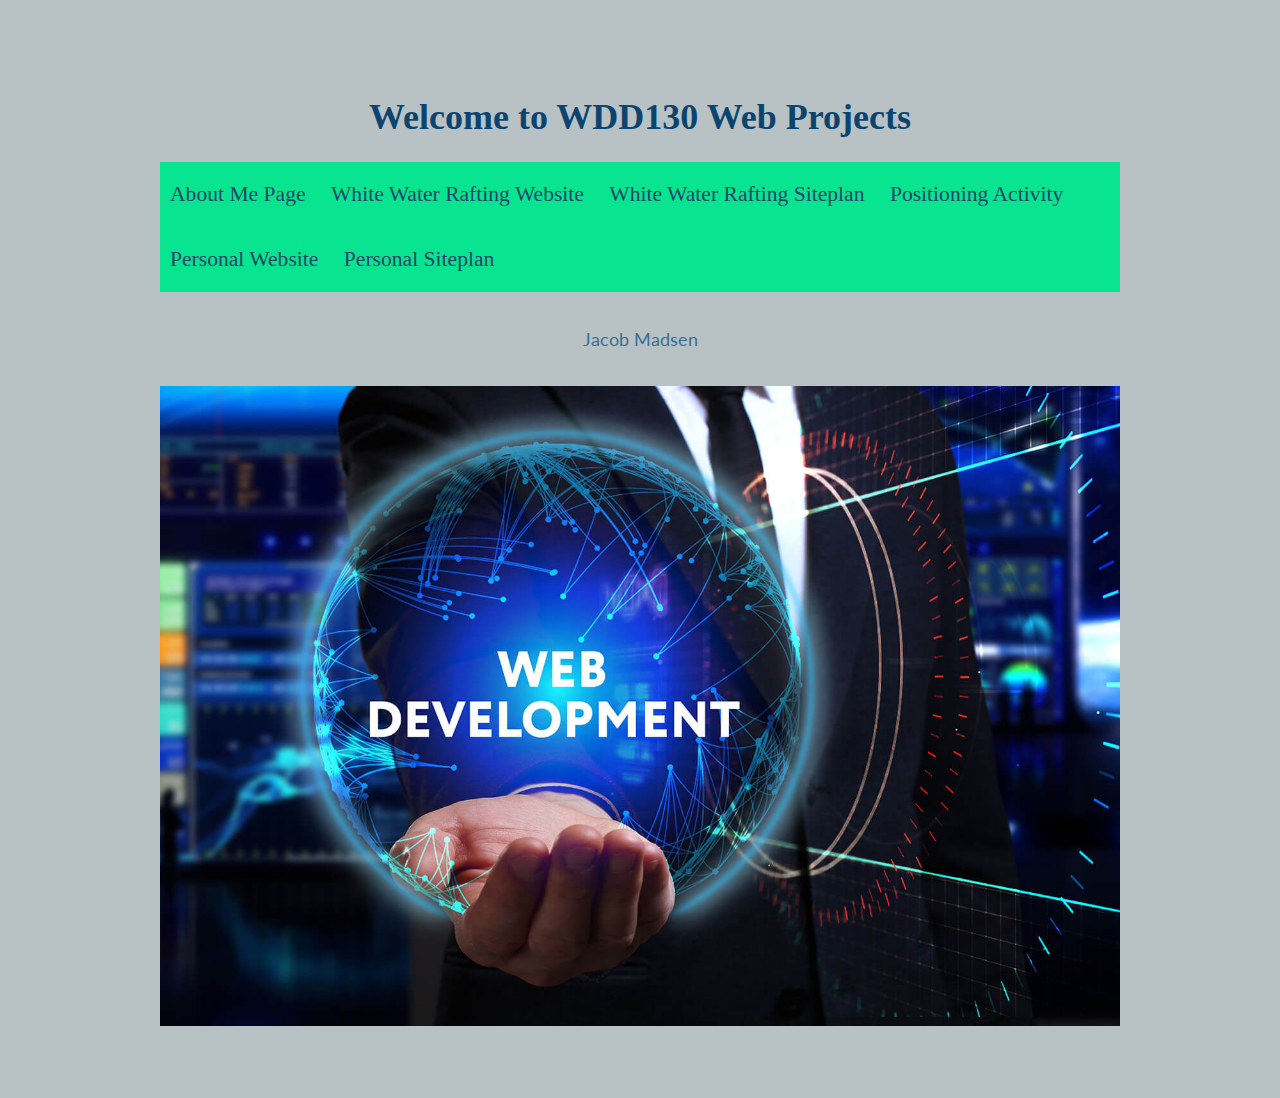
<file: index.html>
<!DOCTYPE html>
<head>
    <title>WDD130</title>
    <link type="text/css" rel="stylesheet" href="homePage.css" />
</head>
<h1>Welcome to WDD130 Web Projects</h1>

<nav>
  <a href="aboutme/index.html">About Me Page</a>             
  <a href="wwr/index.html">White Water Rafting Website</a>
  <a href="wwr/site-plan-rafting.html">White Water Rafting Siteplan</a>
  <a href="positioning.html">Positioning Activity</a>
  <a href="travel4less/index.html">Personal Website</a>
  <a href="travel4less/personal-site-plan.html">Personal Siteplan</a>
</nav>
<body>
  <p>Jacob Madsen</p>
  <img src="images/homepage.png" alt="web development">
</body>
</file>
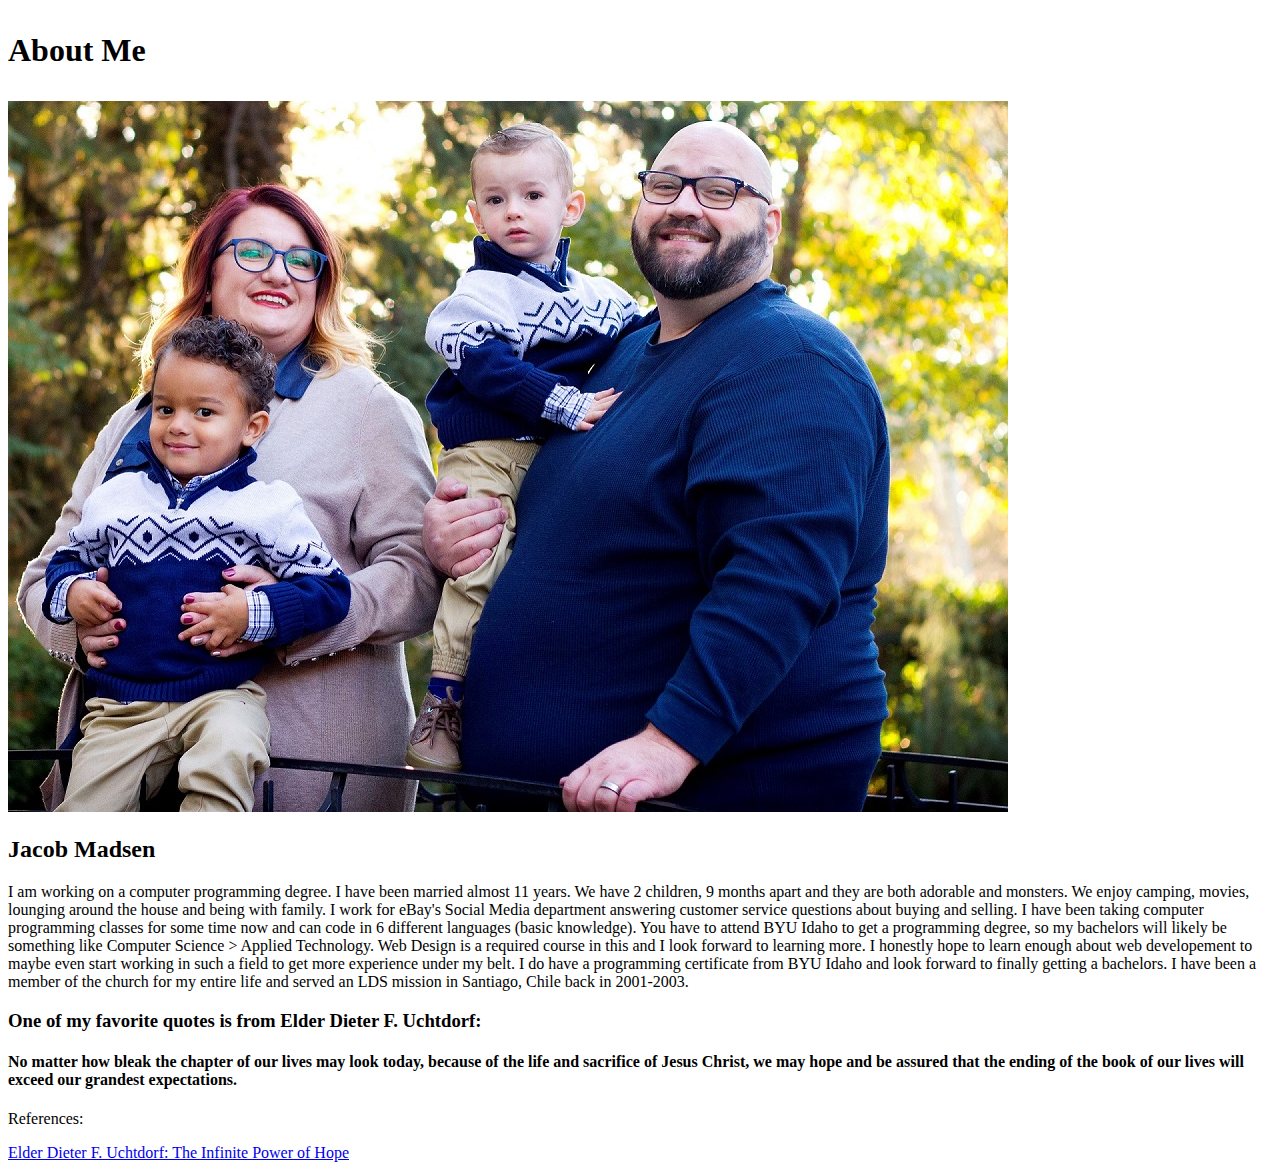
<file: About Me/index.html>
<!DOCTYPE html>
<html lang="en">
    <head>
        <meta charset="UTF-8">
        <meta http-equiv="X-UA-Compatible" content="Chrome=1">
        <meta name="viewport" content="width=device-width, initial-scale=1.0">
        <title>All About Me</title>       
    </head>
    <body>
        <h1><p>About Me</p></h1>
        <img alt="2020 Family Photo" src="images/Family2020.jpg">
        <h2>Jacob Madsen</h2>
        <p>I am working on a computer programming degree. 
            I have been married almost 11 years. We have 2 children, 
            9 months apart and they are both adorable and monsters. 
            We enjoy camping, movies, lounging around the house and being with family.
            I work for eBay's Social Media department answering customer service questions
            about buying and selling. I have been taking computer programming classes for
            some time now and can code in 6 different languages (basic knowledge). You 
            have to attend BYU Idaho to get a programming degree, so my bachelors will 
            likely be something like Computer Science > Applied Technology. Web Design is 
            a required course in this and I look forward to learning more. I honestly hope 
            to learn enough about web developement to maybe even start working in such a 
            field to get more experience under my belt. I do have a programming certificate 
            from BYU Idaho and look forward to finally getting a bachelors. I have been a 
            member of the church for my entire life and served an LDS mission in Santiago, Chile 
            back in 2001-2003.             
        </p>
        <h3>One of my favorite quotes is from Elder Dieter F. Uchtdorf:</h3>
        <h4>
            <li>No matter how bleak the chapter of our lives may look today, 
                because of the life and sacrifice of Jesus Christ,
                we may hope and be assured that the ending of the book of our lives will 
                exceed our grandest expectations.</li>
        </h4>
        
        <footer>
            <p>References:</p>
            <a href="https://www.churchofjesuschrist.org/study/general-conference/2008/10/the-infinite-power-of-hope?lang=eng">Elder Dieter F. Uchtdorf: The Infinite Power of Hope</a>
        </footer>
    </body>
</html>
</file>
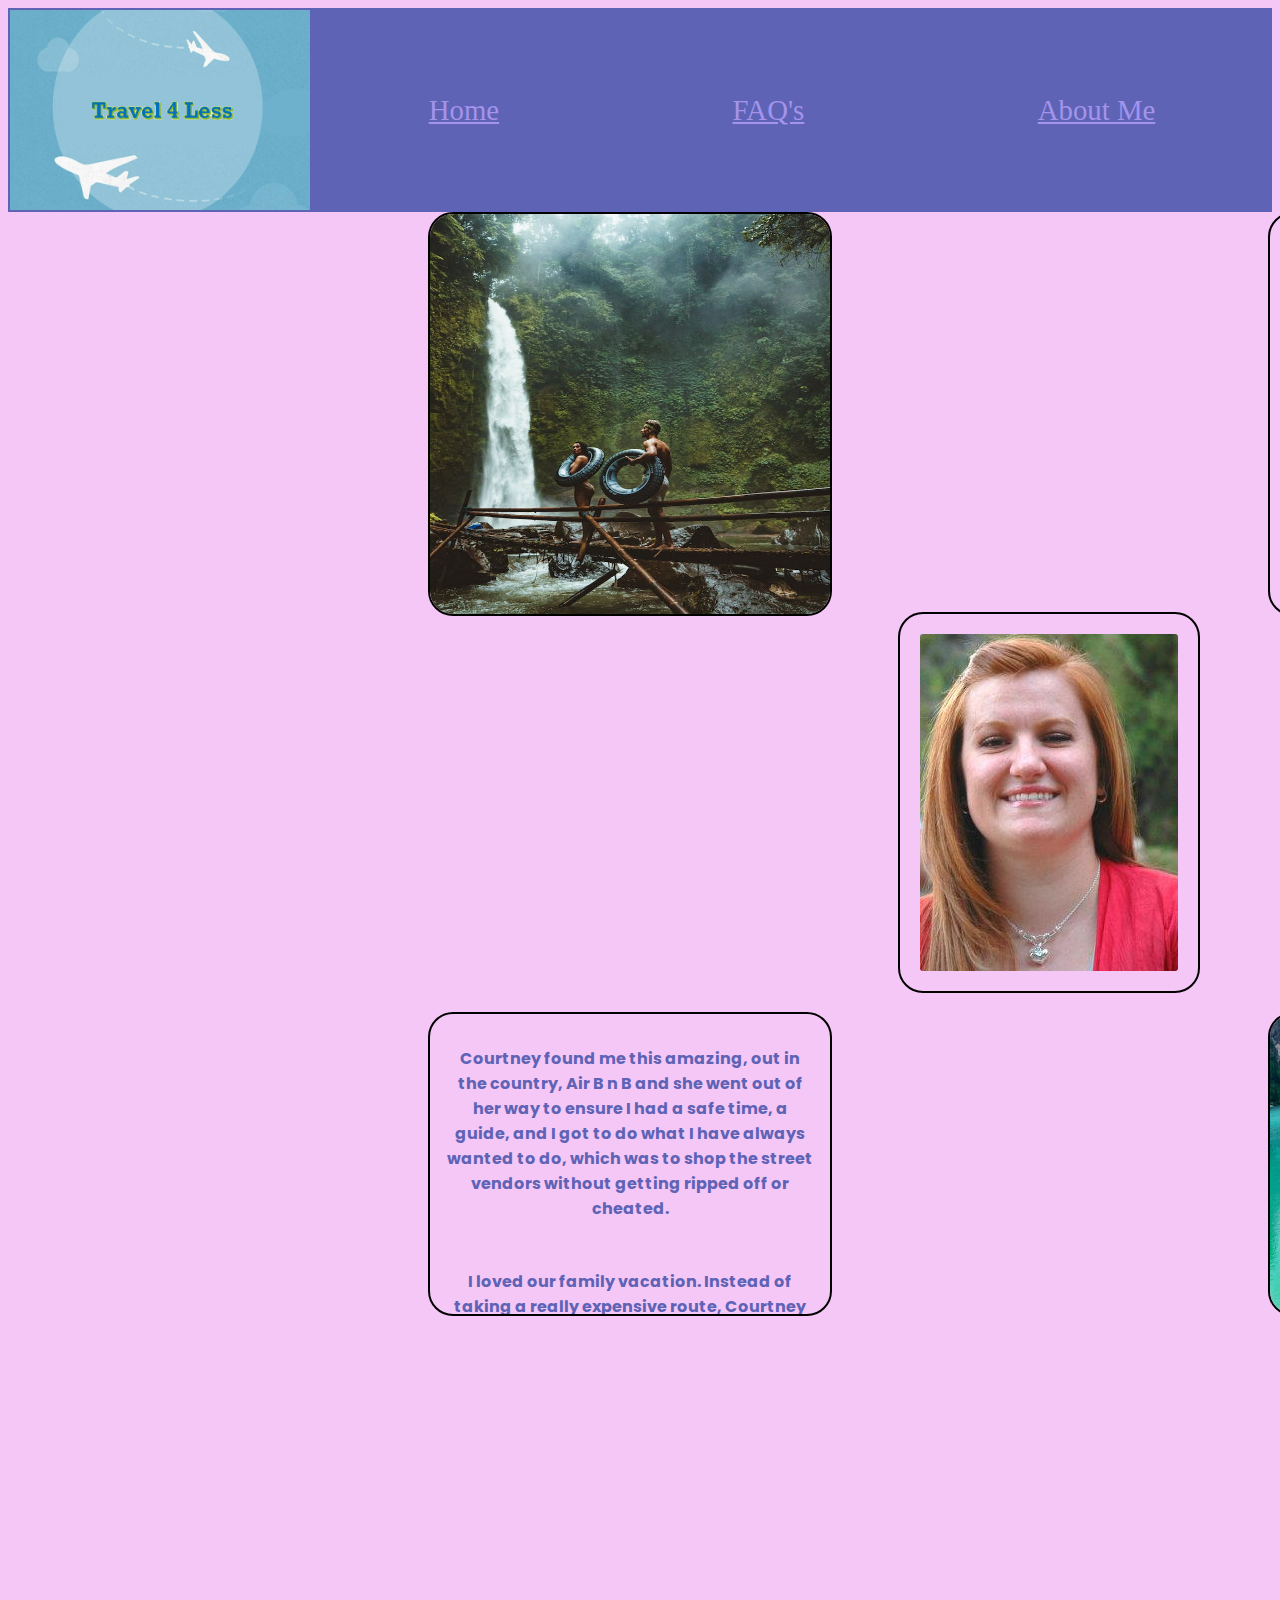
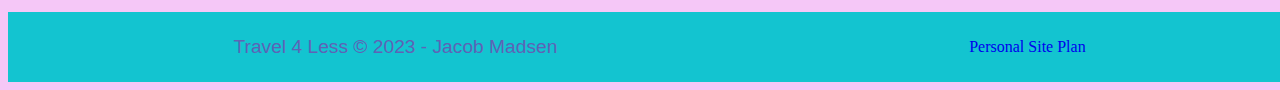
<file: travel4less/index.html>
<!DOCTYPE html>
<html lang="en-us">    
  <head>
    <meta charset="utf-8">
    <title>Site Plan</title>
    <link type="text/css" rel="stylesheet" href="styles/style.css">
  </head>
  <body>
    <div>
      <nav>
        <img src="images/logo.png" alt="logo">
        <a href="https://boogath.github.io/WDD130/">Home</a>
        <a href="page2.html">FAQ's</a>
        <a href="page3.html">About Me</a>      
      </nav>
    </div>
    <main class="grid">
      <div class="grid-item">
        <img id="waterfall-image" src="images/waterfall-tubes.jpeg" alt="waterfall">    
        <div id="quotes">
          <p>Unique and local experience beside the major tourist destinations. Sometimes less is more!  I have the ins 
            and outs and I know you will have a great time and do the things you want to do find those hidden treasures 
            and extra activities you don't think about. 
          </p>
          <p>Provide hassle free vacation bookings, let me handle all the hard work. You sit back and I’ll take care of you. 
            I focus on getting to the place that really matters and meeting the people that know how to have a good time. 
            Sometimes it’s not just seeing Stone Hedge, but hearing from the locals on how they have come to learn to 
            appreciate it and what it means to them. Sure, they give you the general knowledge at a tour site, but imagine 
            taking a tour from someone who appreciates it in a different way.
          </p>
          <p>I find custom locations found so you don't have to. Such as restaurants, recreation centers, museums, 
            places of worship etc. I don’t just search the standard sites to visit, as I know you will want to get to 
            know the area you’re visiting and experience the love locals have for their area, country, etc. 
          </p>
          <p>Visiting a location and seeing it for the first time is left to one own’s interpretation. A tour guide 
            will tell you a general knowledge of the subject, but locals who live with it, walk past it, use it on a 
            regular basis, they have so much more to tell, without holding back. You can find these individuals and 
            that’s where I am different than anyone else. I use my connection with Facebook and knowledge of searching 
            popular opinion through social media to get you the best places to visit, and where around that area is 
            the hidden treasure. 
          </p>
        </div>
        <img id="courtney" src="images/courtney.png" alt=" Picture of Courtney">
        <div id="reviews">
          <p>Courtney found me this amazing, out in the country, 
            Air B n B and she went out of her way to ensure I had a 
            safe time, a guide, and I got to do what I have always 
            wanted to do, which was to shop the street vendors without 
            getting ripped off or cheated.
          </p>
          <p>I loved our family vacation. Instead of taking a really 
            expensive route, Courtney found us a hotel off the beaten 
            path that made it affordable and we got to still visit the 
            sites we wanted and do more. She really saved us money.
          </p>
          <p>
            I wanted a peaceful trip with my two dogs and Courtney 
            did all the hard work of finding pet friendly locations 
            and even some pet friendly parks near our stay. She really 
            pulled through on this one.
          </p>
        </div>
        <img id="cabin" src="images/cabin-lake.jpeg" alt="Cabin Lake">
      </div>
    </main>
    <footer>
      <p>Travel 4 Less &copy; 2023 - Jacob Madsen</p>     
      <a href="personal-site-plan.html">Personal Site Plan</a>
    </footer>
  </body>
</html>
</file>
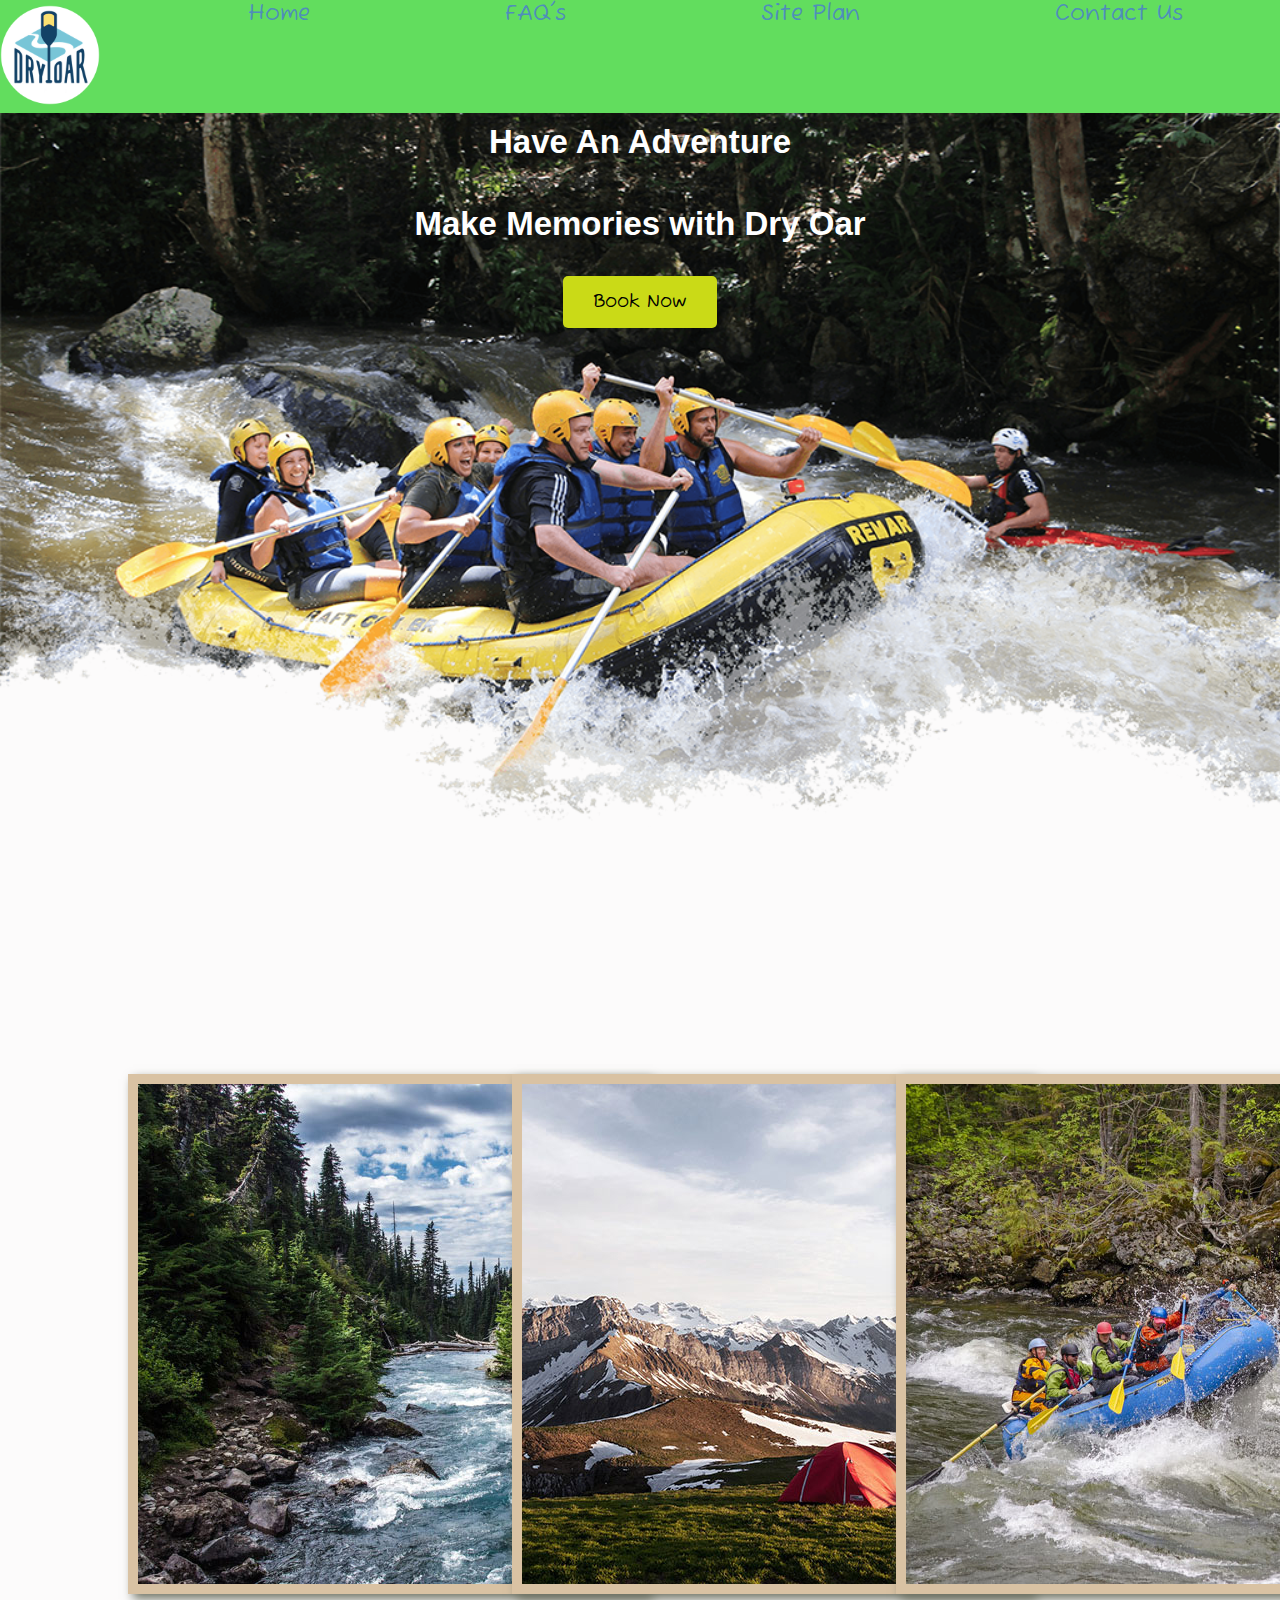
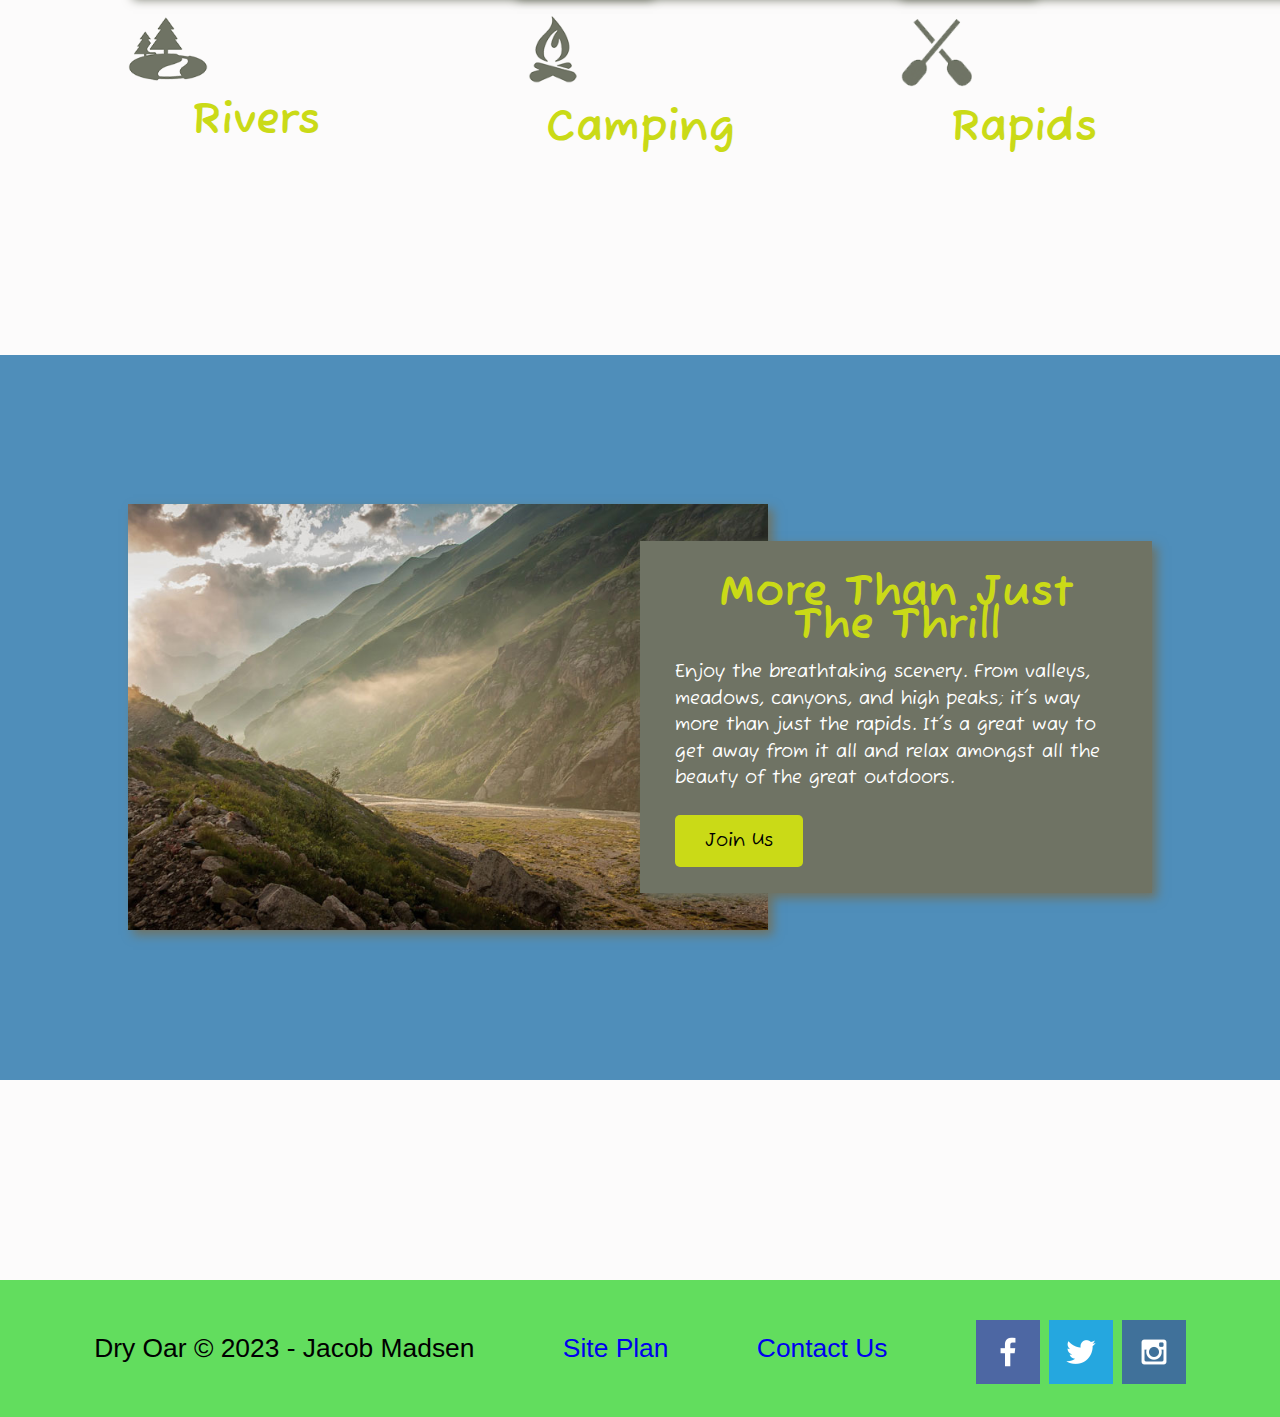
<file: wwr/index.html>
<!DOCTYPE html>
<html lang="en">
<head>
    <meta charset="UTF-8">
    <meta http-equiv="X-UA-Compatible" content="IE=edge">
    <meta name="viewport" content="width=device-width, initial-scale=1.0">
    <link rel="stylesheet" href="styles/style.css">
    <title>Whitewater Rafting Vacations | Dry Oar Boating | Home</title>
</head>
<body>
    <div id="content">
        <header id="green-header">
            <a id="logo_link" href="index.html">
                <img class="logo" src="images/logo.png" alt="Logo">
            </a>
            <nav>
                <a href="https://boogath.github.io/WDD130/">Home</a>
                <a href="faqs.html">FAQ's</a>
                <a href="site-plan-rafting.html">Site Plan</a>
                <a href="contactus.html">Contact Us</a>
            </nav>
        </header>
        <div id="hero">
            <div id="hero-box">
                <img id="hero-img" src="images/hero.png" alt="People enjoying white water raftting">
            </div>
            <section id="hero-msg">
                <h1 class="home-title">Have An Adventure</h1>
                <h4>Make Memories with Dry Oar</h4>
                <div class="button-box">
                    <a class="book" href="contactus.html">Book Now</a>
                </div>            
            </section>
        </div>
        <main class="home-grid">
            <section class="rivers-card">
                <img class="card-img" src="images/rivers.jpg" alt="river in forest">
                <img class="icon" src="images/river_icon.png" alt="river icon">
                <h2>Rivers</h2>
            </section>
            <section class="camping-card">
                <img class="card-img" src="images/camping.jpg" alt="tent in mountains">
                <img class="icon" src="images/fire_icon.png" alt="fire icon">
                <h2>Camping</h2>
            </section>
            <section class="rapids-card">
                <img class="card-img" src="images/rapids.jpg" alt="rafting boat">
                <img class="icon" src="images/oars.png" alt="oars icon">
                <h2>Rapids</h2>
            </section>
            <div id="background"></div>
            <img class="mountains" src="images/mountains.jpg" alt="Misty mountains">
            <section class="msg">
                <h2>More Than Just The Thrill</h2>
                <p>Enjoy the breathtaking scenery. From valleys, meadows, canyons, and high peaks; it's way more than just the rapids. It's a great way to get away from it all and relax amongst all the beauty of the great outdoors. </p>
                <a class='join' href="rivers.html">Join Us</a>
            </section>
        </main>
        <footer>
            <p>Dry Oar &copy; 2023 - Jacob Madsen</p>
            <p><a href="site-plan-rafting.html">Site Plan</a>            </p>
            <p><a href="contactus.html">Contact Us</a></p>
            <div class="social">
                <a href="https://facebook.com" target="_blank">
                    <img src="images/facebook.png" alt="fb icon">
                </a>
                <a href="https://twitter.com" target="_blank">
                    <img src="images/twitter.png" alt="twitter icon">
                </a>
                <a href="https://instagram.com" target="_blank">
                    <img src="images/instagram.png" alt="instagram icon">
                </a>
            </div>
        </footer>
    </div>
</body>
</html>
</file>
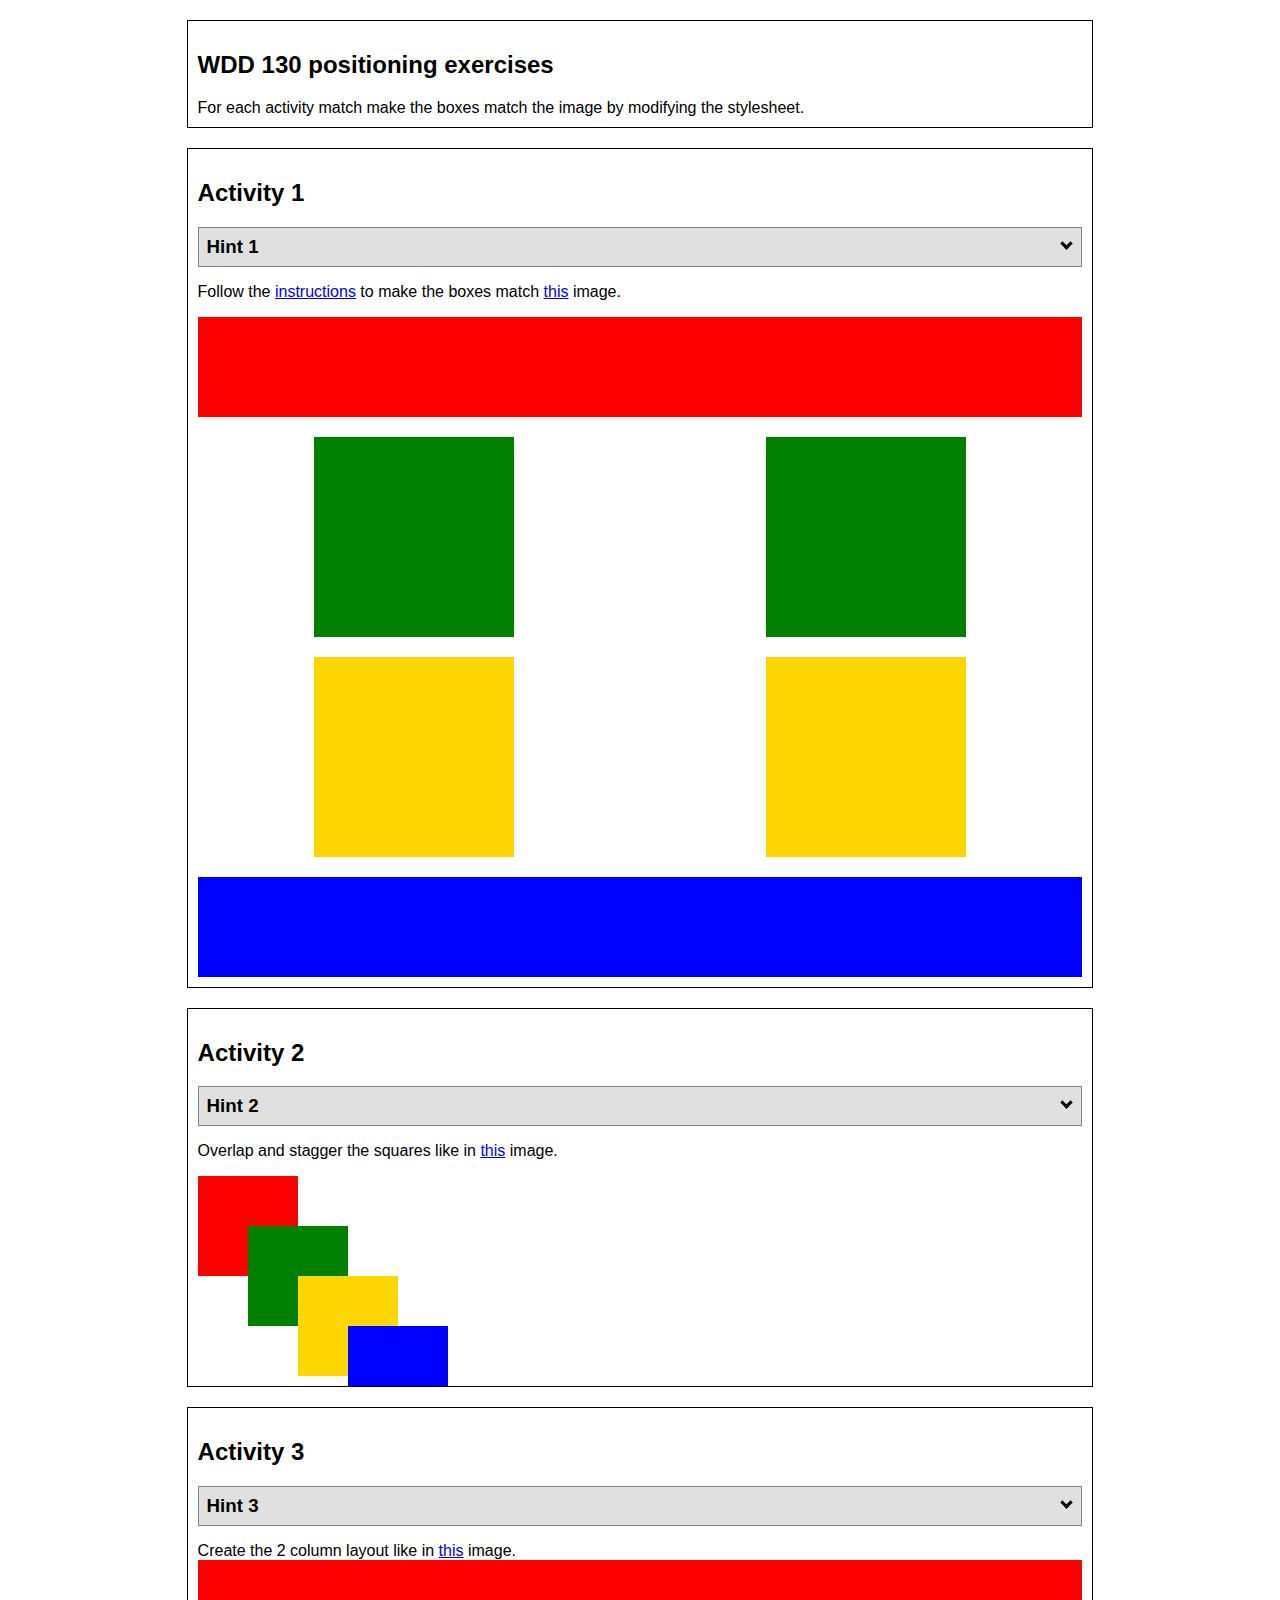
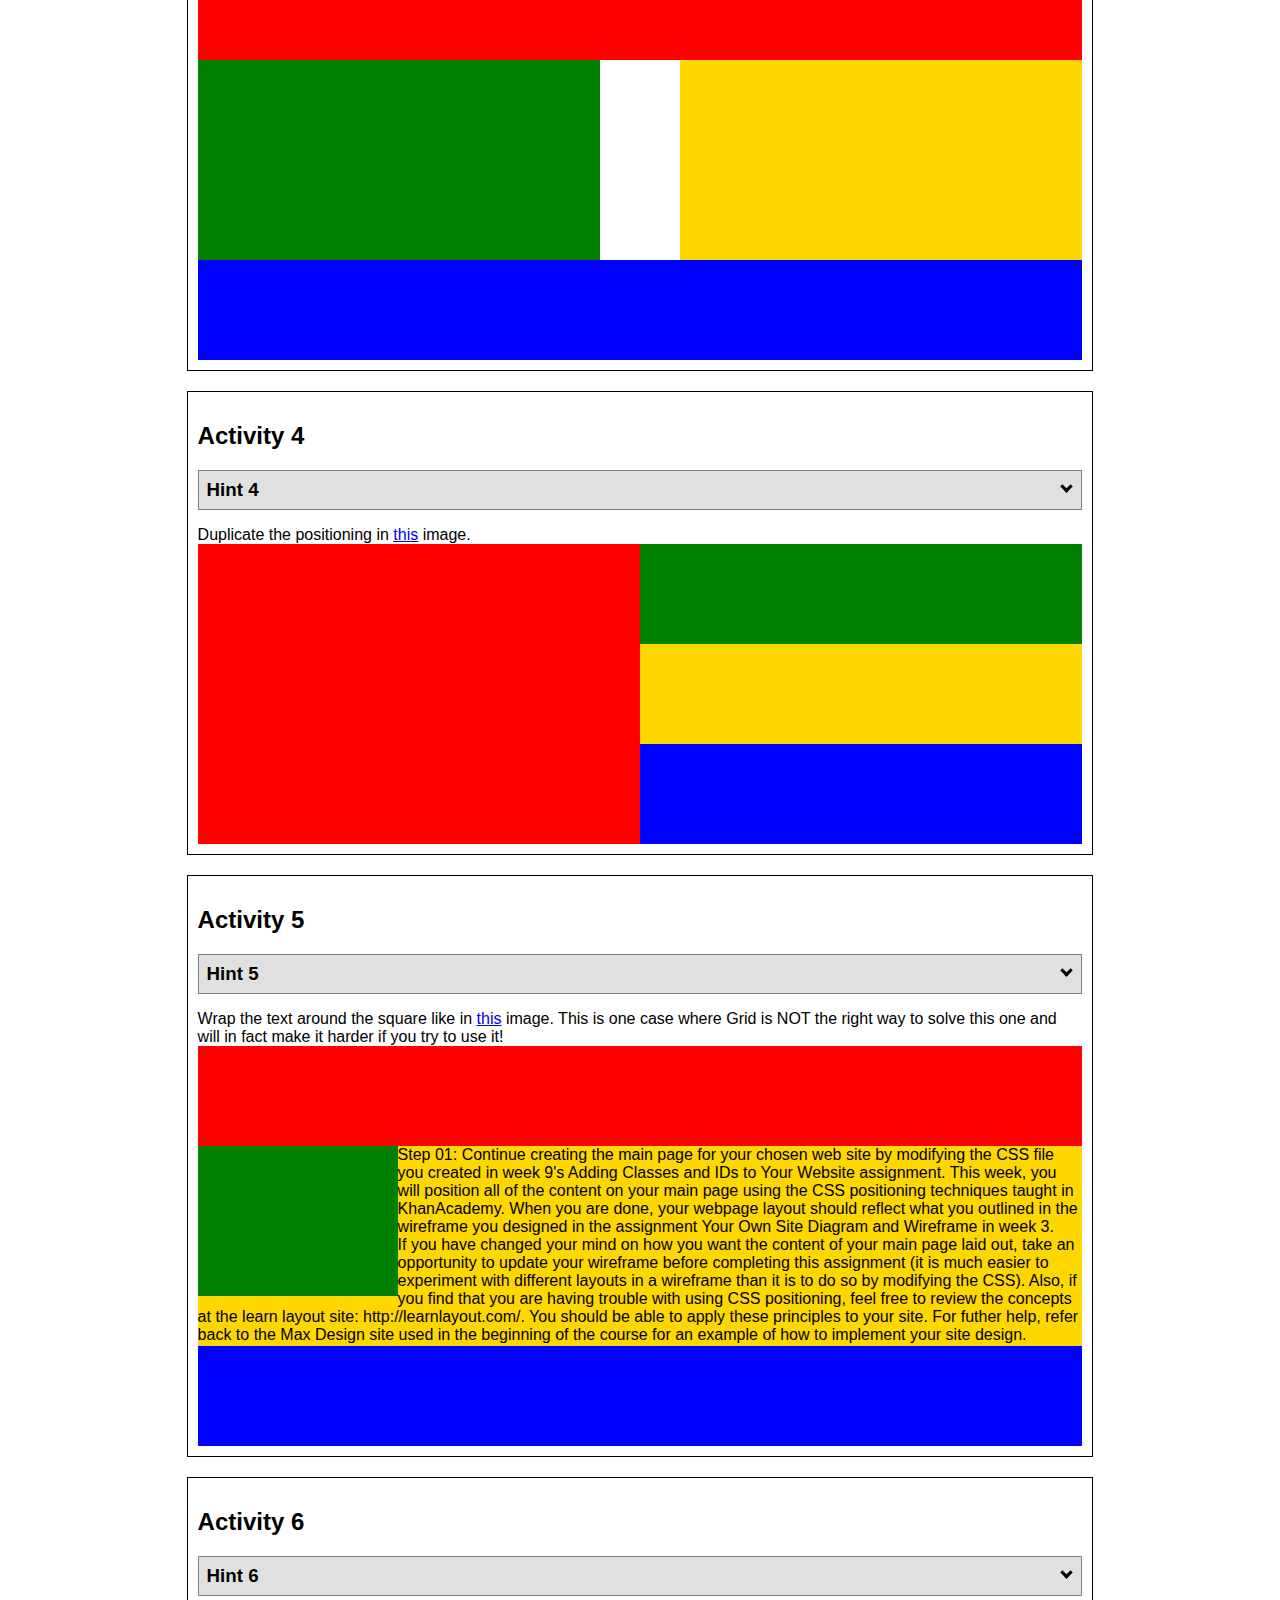
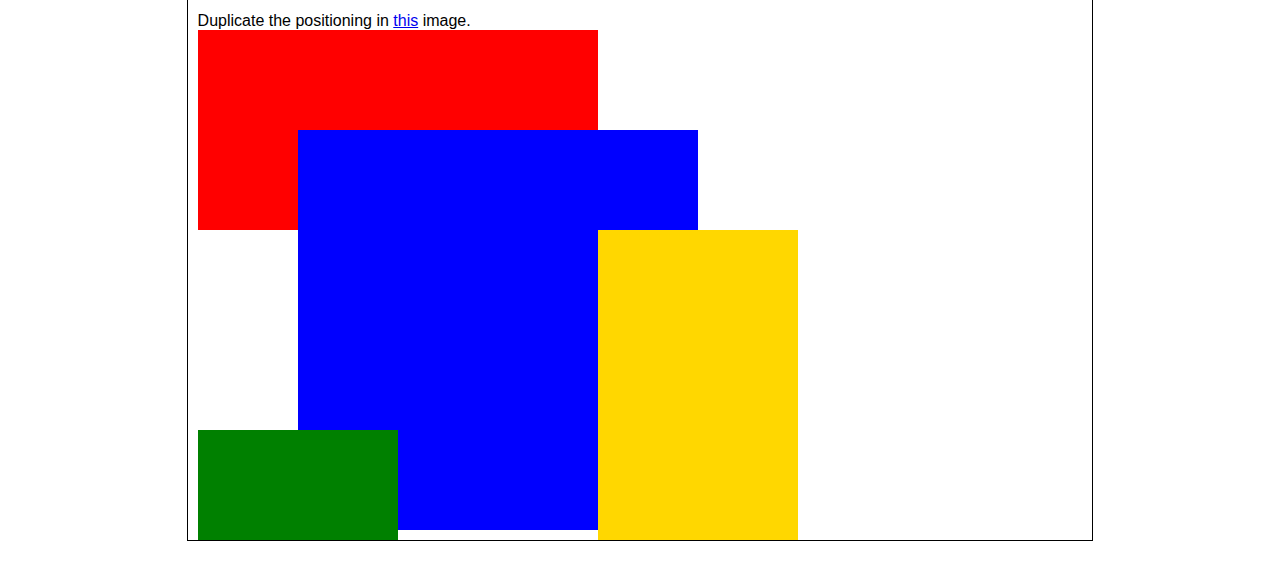
<file: positioning.html>
<!DOCTYPE html>
<html lang="en">
  <head>
    <!-- HTML - Name: positioning.html -->
    <title>Positioning Activity</title>
    <link rel="stylesheet" type="text/css" href="positionstyles.css" />
  </head>
  <body>
    <div class="activity">
      <h2>WDD 130 positioning exercises</h2>
      For each activity match make the boxes match the image by modifying the stylesheet.</div>
    <div class="activity">
      <h2>Activity 1</h2>
      <section class="hint"><input type="checkbox" ><i></i> <h3>Hint 1</h3><div><p>Check out the <a href="https://byui-wdd.github.io/wdd130/activities/w06-css-positioning.html" target="_blank">activity instructions</a> in Ilearn!</p></div></section>
      <p>Follow the <a href="https://byui-wdd.github.io/wdd130/activities/w06-css-positioning.html" target="_blank">instructions</a> to make the boxes match  <a href="https://byui-wdd.github.io/wdd130/images/example1.png" target="_blank">this</a> image.</p>
      <div class="content1" >
        <div class="red1" ></div>
        <div class="green1" ></div>
        <div class="green1" ></div>
        <div class="yellow1"></div>
        <div class="yellow1"></div>
        <div class="blue1"></div>
      </div>
    </div>
    <div class="activity">
      <h2>Activity 2</h2>
      <section class="hint"><input type="checkbox" > <h3>Hint 2</h3><i></i><div>
      <ul>
      <li>grid-template-columns: 50px 50px 50px 50px 50px </li></ul></div></section>
      <p>Overlap and stagger the squares like in <a href="https://byui-wdd.github.io/wdd130/images/example2.png" target="_blank">this</a> image.</p>
      <div class="content2" >
        <div class="red2" ></div>
        <div class="green2" ></div>
        <div class="yellow2"></div>
        <div class="blue2"></div>
      </div>
    </div>
    <div class="activity">
      <h2>Activity 3</h2>
      <section class="hint"><input type="checkbox" > <h3>Hint 3</h3><i></i><div><p>This one is going to be best solved with CSS Grid. Remember to make the boxes the right width first...then start moving them around. </p><h4>Properties used:</h4><ul><li>display:grid;</li><li>grid-template-columns:</li><li>grid-column-gap:</li>
        <li>grid-column:</li>  </ul></div></section>
      Create the 2 column layout like in <a href="https://byui-wdd.github.io/wdd130/images/example3.png" target="_blank">this</a>  image.
      <div class="content3" >
        <div class="red3" ></div>
        <div class="green3" ></div>
        <div class="yellow3"></div>
        <div class="blue3"></div>
      </div>
    </div>
    <div class="activity">
      <h2>Activity 4</h2>
      <section class="hint"><input type="checkbox" > <h3>Hint 4</h3><i></i><div><p>For the others we have been primarily concerned with width. For this one you will need to adjust height as well. </p><h4>Properties used:</h4><ul><li>display:grid;</li><li>grid-template-columns:</li><li>grid-row:</li></ul></div></section>
      Duplicate the positioning in <a href="https://byui-wdd.github.io/wdd130/images/example4.png" target="_blank">this</a> image. 
      <div class="content4" >
        <div class="red4" ></div>
        <div class="green4" ></div>
        <div class="yellow4"></div>
        <div class="blue4"></div>
      </div>
    </div>

    <div class="activity">
      <h2>Activity 5</h2>
      <section class="hint"><input type="checkbox" > <h3>Hint 5</h3><i></i><div><p>Grid is <strong>not</strong> the right way to do this.  In fact there is only one way to really do that...and that is with float. Remember that we float the thing we want the text to wrap around.  Also remember to start by making all the shapes the right size and shape.</p><h4>Properties used:</h4><ul><li>float: left;</li></ul></div></section>
      Wrap the text around the square like in <a href="https://byui-wdd.github.io/wdd130/images/example5.png" target="_blank">this</a> image. This is one case where Grid is NOT the right way to solve this one and will in fact make it harder if you try to use it!
      <div class="content5" >
        <div class="red5" ></div>
        <div class="green5" ></div>
        <div class="yellow5">Step 01: Continue creating the main page for your chosen web site by modifying the CSS file you created in week 9's Adding Classes and IDs to Your Website assignment. This week, you will position all of the content on your main page using the CSS positioning techniques taught in KhanAcademy. When you are done, your webpage layout should reflect what you outlined in the wireframe you designed in the assignment Your Own Site Diagram and Wireframe in week 3. <br />
          If you have changed your mind on how you want the content of your main page laid out, take an opportunity to update your wireframe before completing this assignment (it is much easier to experiment with different layouts in a wireframe than it is to do so by modifying the CSS). Also, if you find that you are having trouble with using CSS positioning, feel free to review the concepts at the learn layout site: http://learnlayout.com/. You should be able to apply these principles to your site. For futher help, refer back to the Max Design site used in the beginning of the course for an example of how to implement your site design.</div>
        <div class="blue5"></div>
      </div>
    </div>
    <div class="activity">
      <h2>Activity 6</h2>
      <section class="hint"><input type="checkbox" > <h3>Hint 6</h3><i></i><div><p>This one is all about visualizing the grid behind the layout. If you are having a hard time doing that first: all the sizes are even multiples of 100, and second here is another example with the lines drawn: <a href="https://byui-wdd.github.io/wdd130/images/example6-hint.png" target="_blank">example 6 with lines</a>. For this one you will find it easiest if you use px for the column width. You can also use <kbd>z-index</kbd> to control the element layering.    </p><h4>Properties used:</h4><ul><li>display:grid;</li><li>grid-template-columns:</li><li>grid-column:</li><li>grid-row:</li><li><a href="https://www.w3schools.com/cssref/pr_pos_z-index.asp" target="_blank">z-index:</a></li></ul></div></section>
      Duplicate the positioning in <a href="https://byui-wdd.github.io/wdd130/images/example6.png" target="_blank">this</a> image.
      <div class="content6" >
        <div class="red6" ></div>
        <div class="green6" ></div>
        <div class="yellow6"></div>
        <div class="blue6"></div>
      </div>
    </div>
  </body>
</html>
</file>
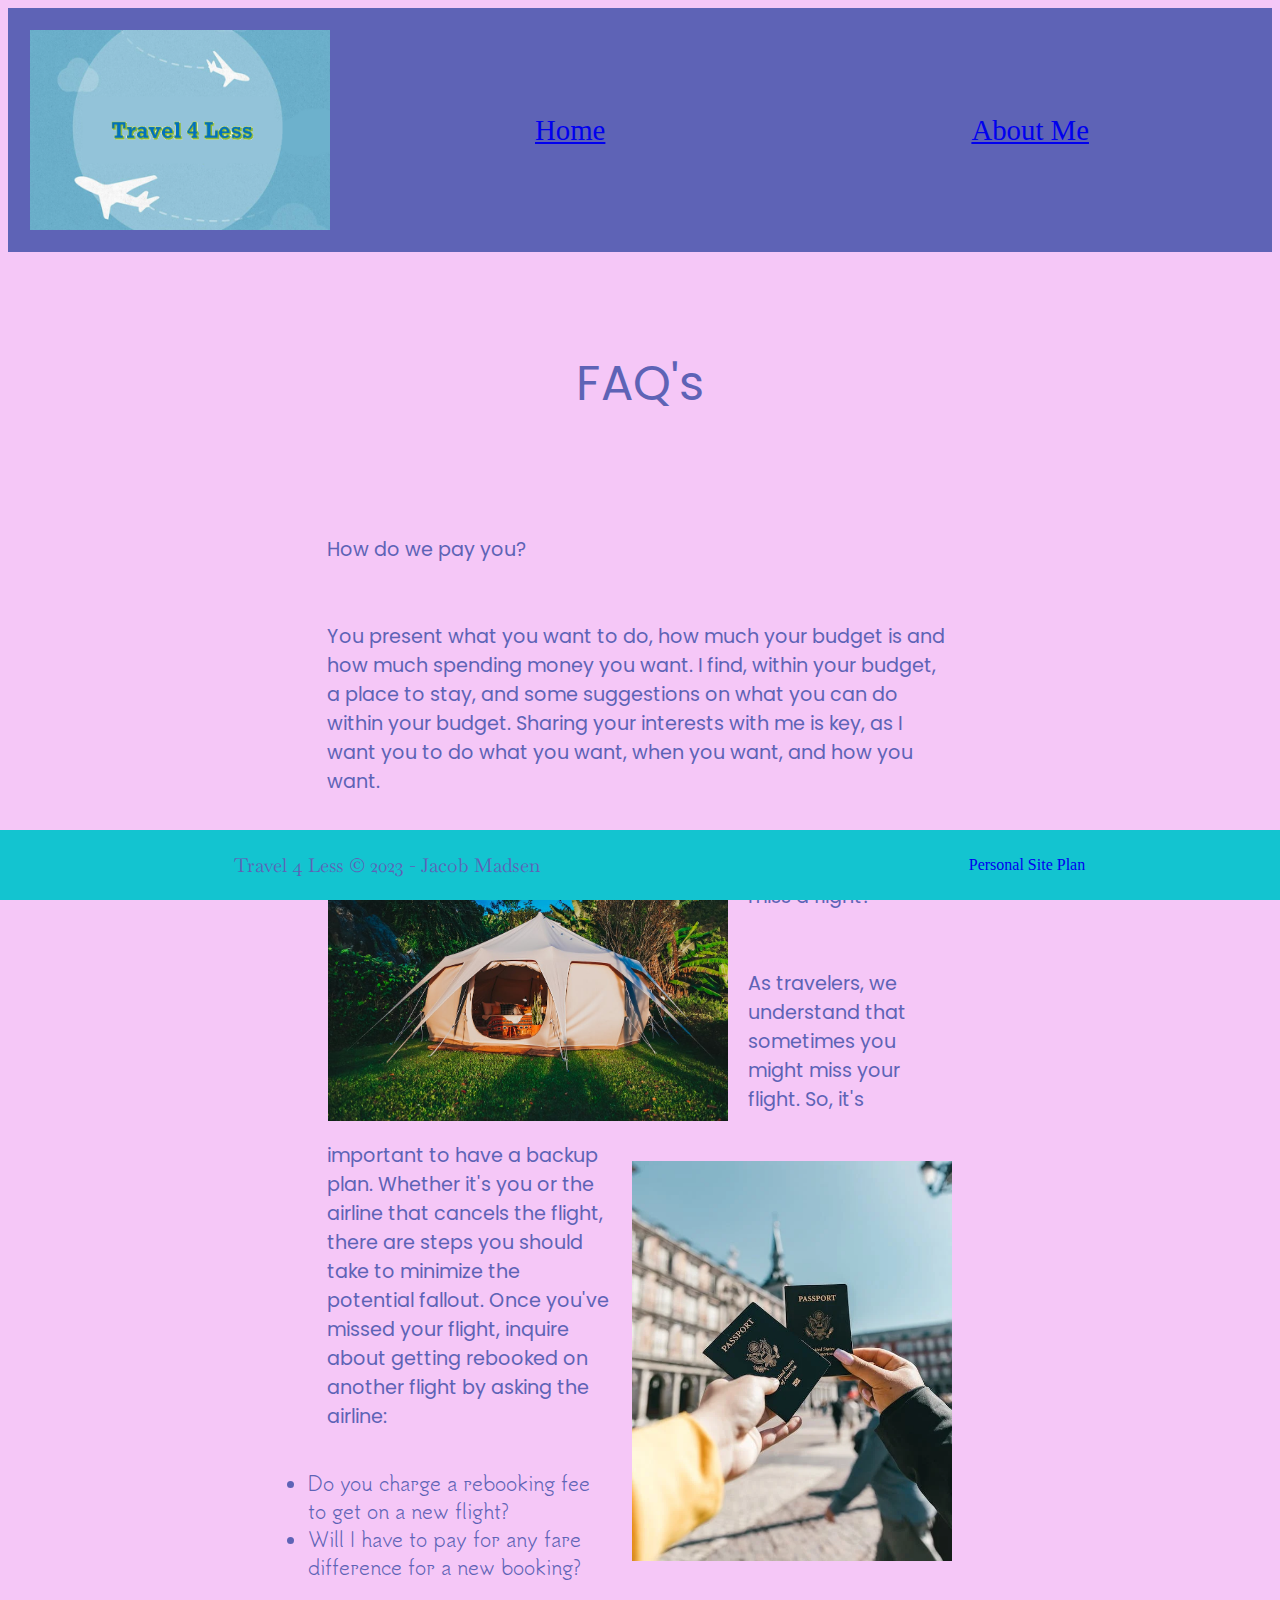
<file: travel4less/page2.html>
<!DOCTYPE html>
<html lang="en-us">    
  <head>
    <meta charset="utf-8">
    <title>FAQ's | Page 2</title>
    <link type="text/css" rel="stylesheet" href="styles/page2.css">
  </head>
  <body>
    <div>
      <nav>
        <img src="images/logo.png" alt="logo">
        <a href="index.html">Home</a>
        <a href="page3.html">About Me</a>
      </nav>
    </div>
    <div class="title">
      <p>FAQ's</p>
    </div>
    <div class="content">
      <p class="question">How do we pay you?</p>
      <p>You present what you want to do, how much your budget 
        is and how much spending money you want. I find, within 
        your budget, a place to stay, and some suggestions on 
        what you can do within your budget. Sharing your interests 
        with me is key, as I want you to do what you want, when you 
        want, and how you want.
      </p>
      <img id="image1" src="images/island-camping.jpeg" alt="camping">
      <img id="image2" src="images/passports.jpeg" alt="passport">
      <p class="question">What happens if we miss a flight?</p>      
      <p>As travelers, we understand that sometimes you might miss your flight. So, it's important to have a backup plan. 
        Whether it's you or the airline that cancels the flight, there are steps you should take to minimize the potential fallout.
        Once you've missed your flight, inquire about getting rebooked on another flight by asking the airline:
        <li>Do you charge a rebooking fee to get on a new flight?</li>
        <li>Will I have to pay for any fare difference for a new booking?</li>
      </p>
          
    </div>
    <footer>
      <p>Travel 4 Less &copy; 2023 - Jacob Madsen</p>
      <a href="personal-site-plan.html">Personal Site Plan</a>
    </footer>
  </body>
</html>
</file>
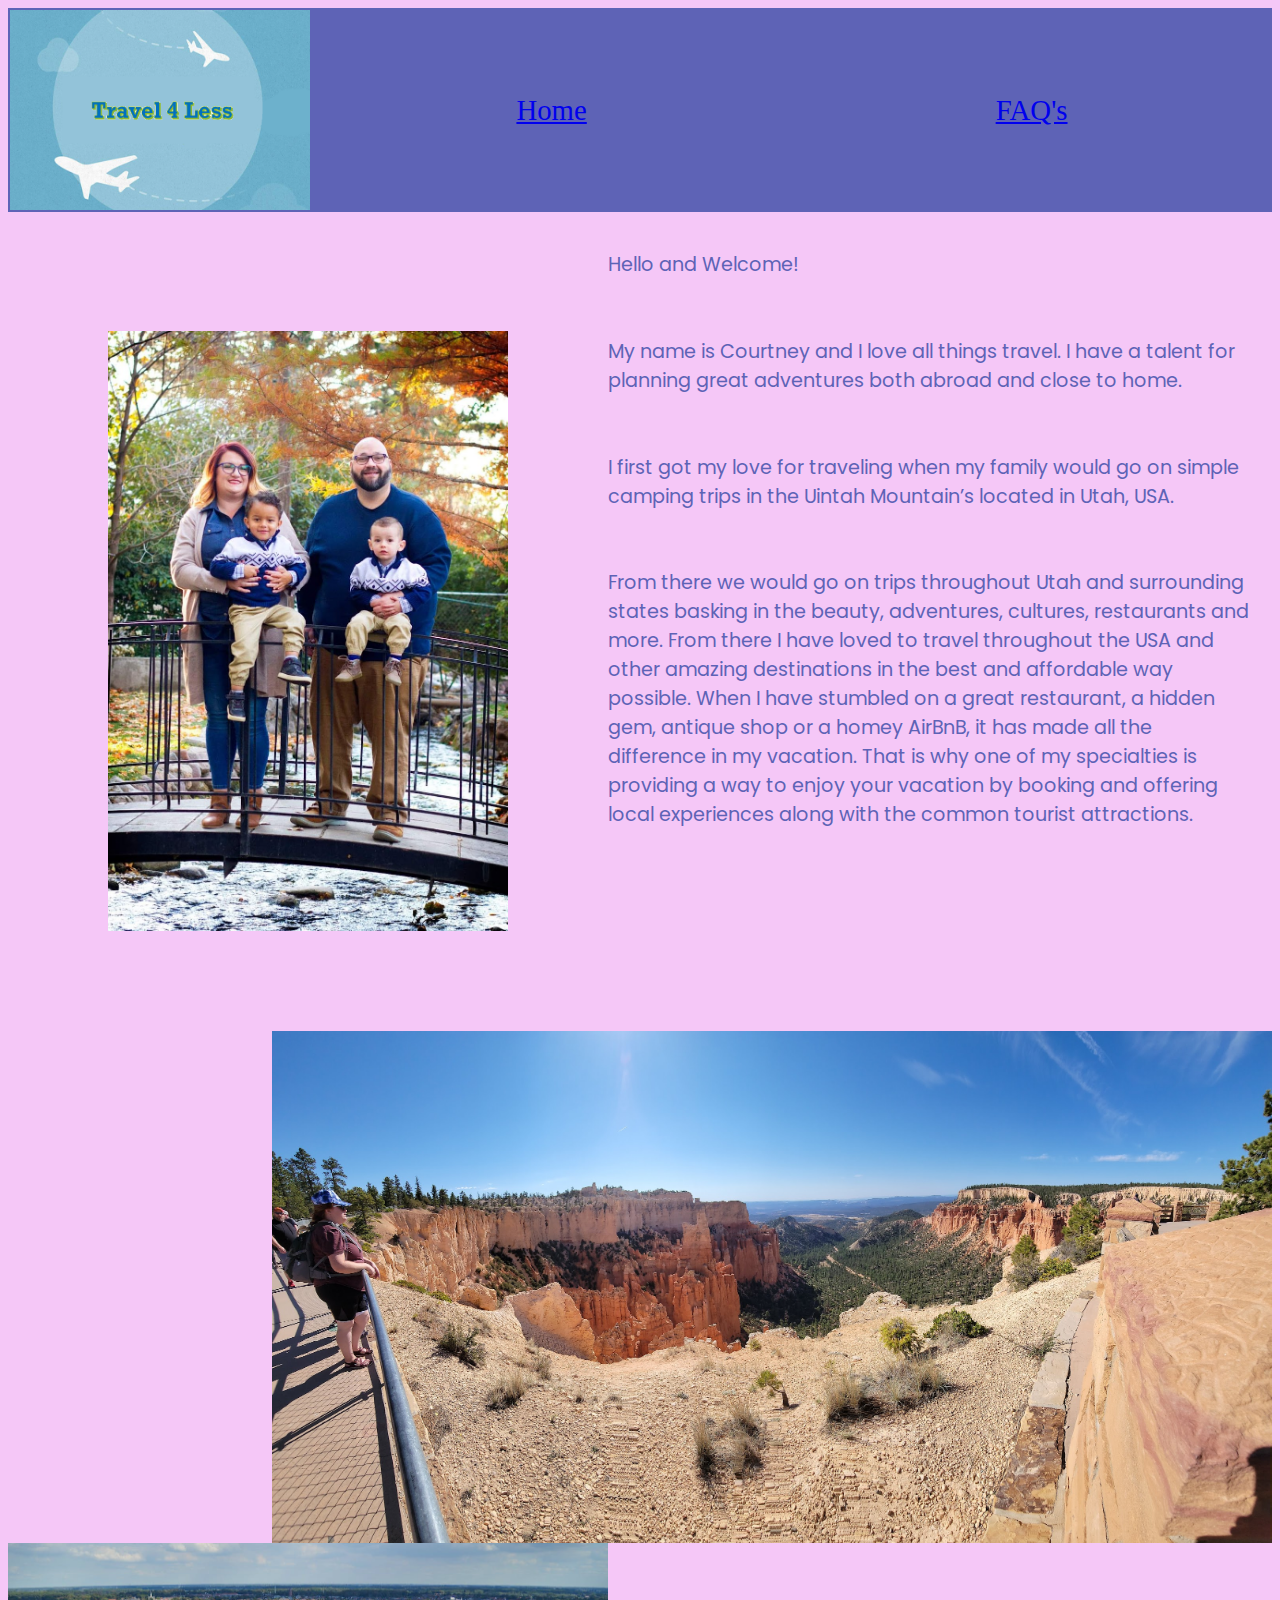
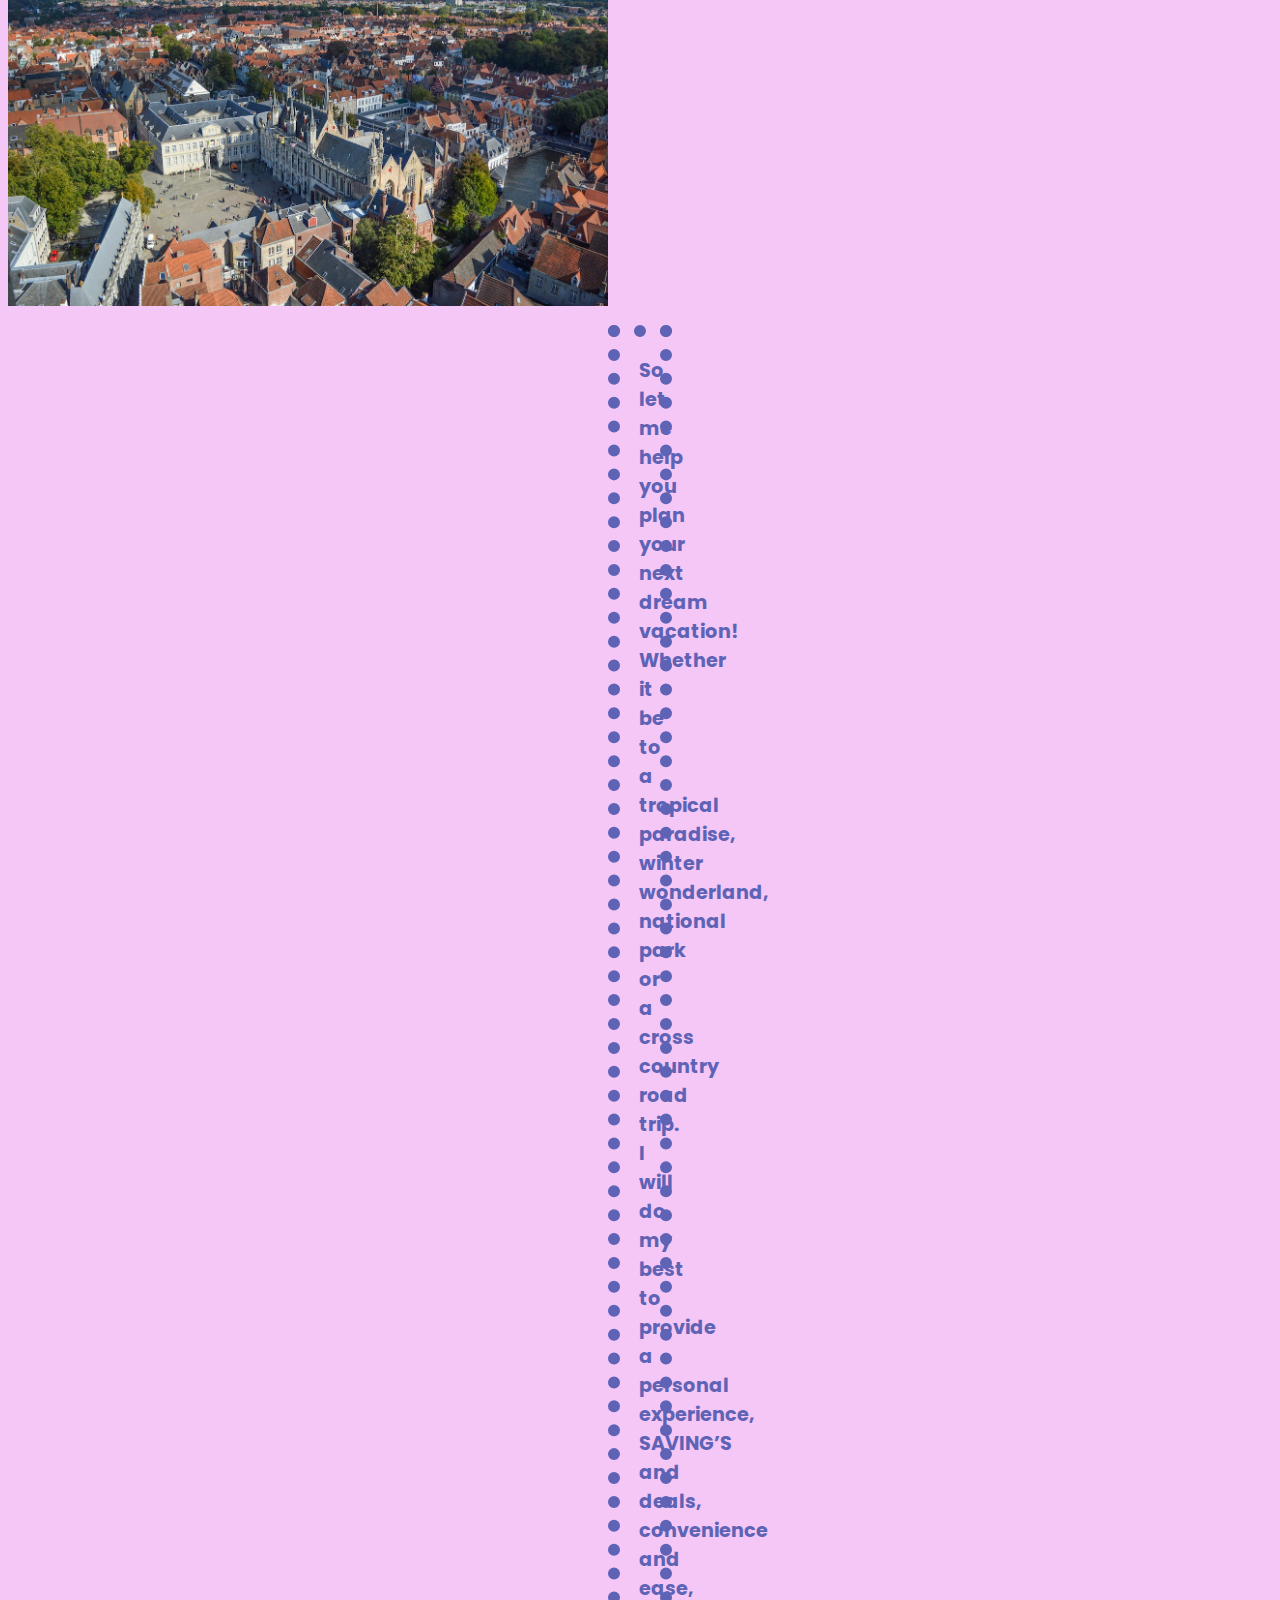
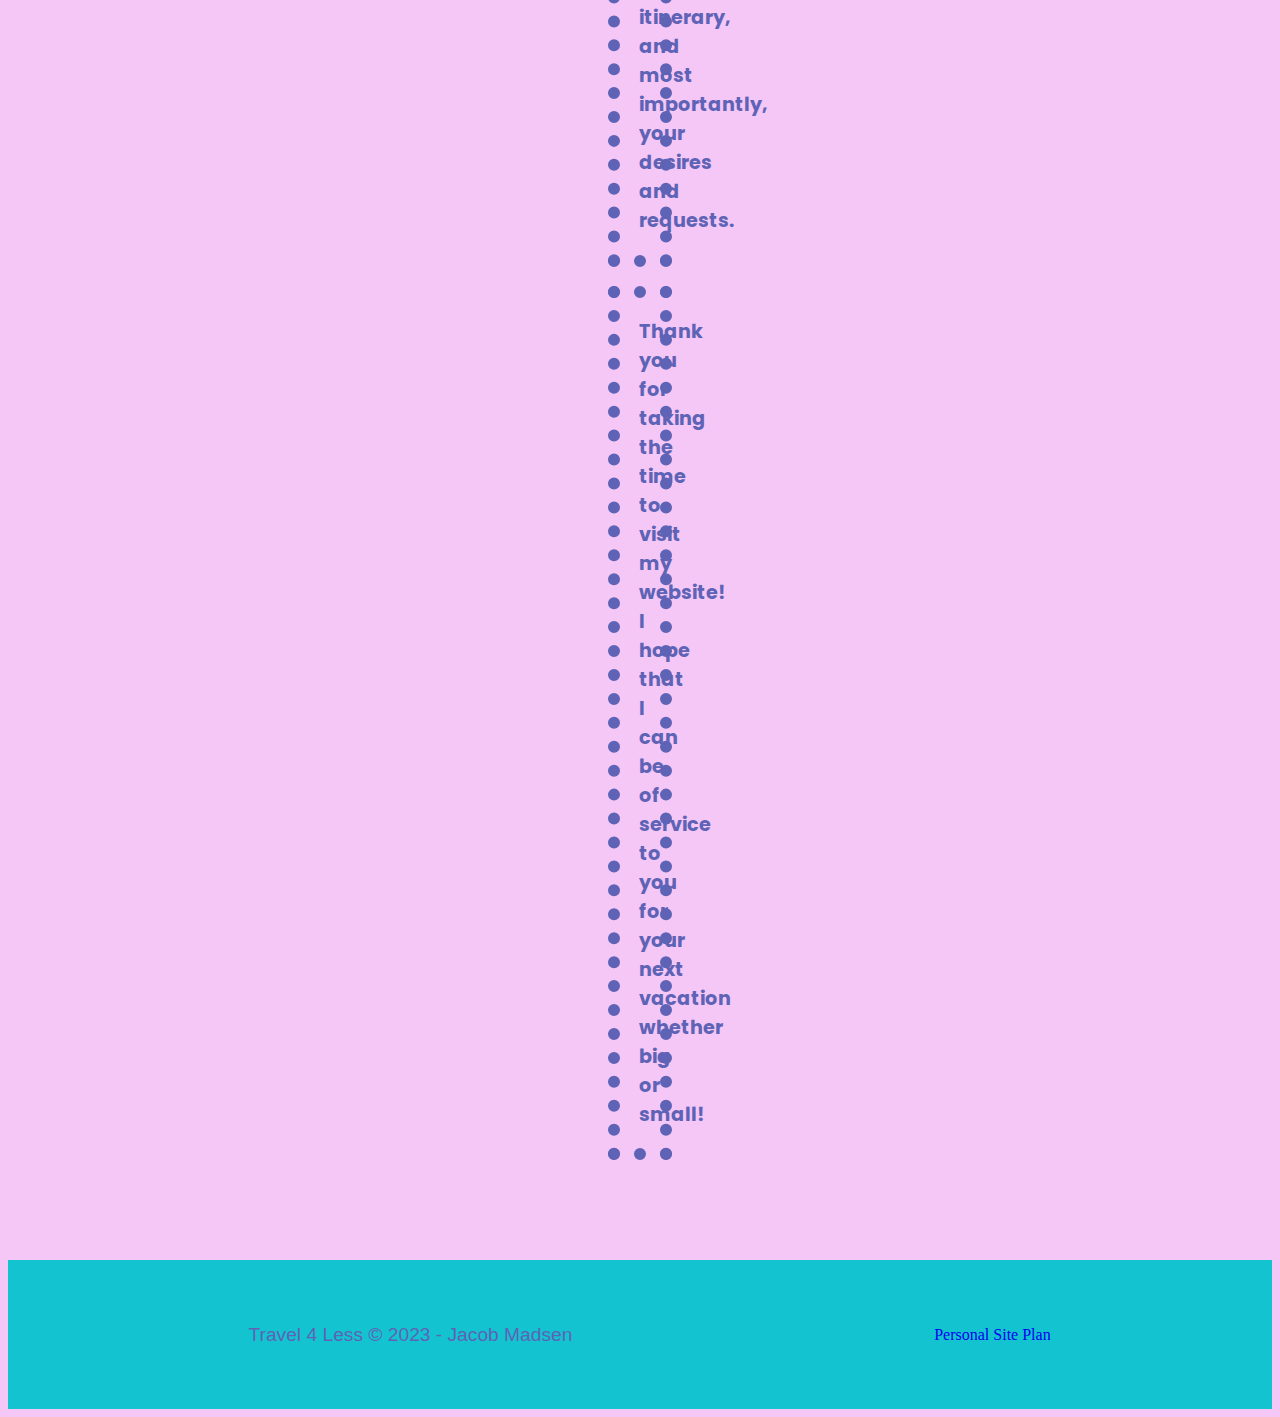
<file: travel4less/page3.html>
<!DOCTYPE html>
<html lang="en-us">
    
  <head>
    <meta charset="utf-8">
    <title>Site Plan</title>
    <link type="text/css" rel="stylesheet" href="styles/page3.css">
  </head>
  <body>
    <header>
      <nav>
        <img src="images/logo.png" alt="logo">
        <a href="index.html">Home</a>
        <a href="page2.html">FAQ's</a>
      </nav>   
    </header>
    <main>
      <img id="family" src="images/family-about-me.jpg" alt="family photo">
      <p>Hello and Welcome!</p>
      <p>My name is Courtney and I love all things travel. I have a talent for planning great adventures both abroad and close to home.</p>
      <p>I first got my love for traveling when my family would go on simple camping trips in the Uintah Mountain’s located in Utah, USA.</p>
      <img class="image22" id="bryce" src="images/bryce-canyone.jpg" alt="vaction trip">
      <p>From there we would go on trips throughout Utah and surrounding states basking in the beauty, adventures, cultures, restaurants and more. 
        From there I have loved to travel throughout the USA and other amazing destinations in the best and affordable way possible. 
        When I have stumbled on a great restaurant, a hidden gem, antique shop or a homey AirBnB, it has made all the difference in my vacation. 
        That is why one of my specialties is providing a way to enjoy your vacation by booking and offering local experiences along with the common 
        tourist attractions.</p>
      <div class="container">
        <img class= "image"  id="image1" src="images/belgium-vacation.jpeg" alt="vacation city">
        <div class="overlay">
          <div class="text">Belgium</div>
        </div>
      </div>      
      <p class="scrunch">So let me help you plan your next dream vacation! Whether it be to a tropical paradise, winter wonderland, national park or a cross country 
        road trip. I will do my best to provide a personal experience, SAVING’S and deals, convenience and ease, itinerary, and most importantly, 
        your desires and requests.
      </p>
      <p class="scrunch">Thank you for taking the time to visit my website! I hope that I can be of service to you for your next vacation whether big or small!</p>      
    </main>
    <footer>
      <p>Travel 4 Less &copy; 2023 - Jacob Madsen</p>
      <a href="personal-site-plan.html">Personal Site Plan</a>
    </footer>
  </body>

</html>
</file>
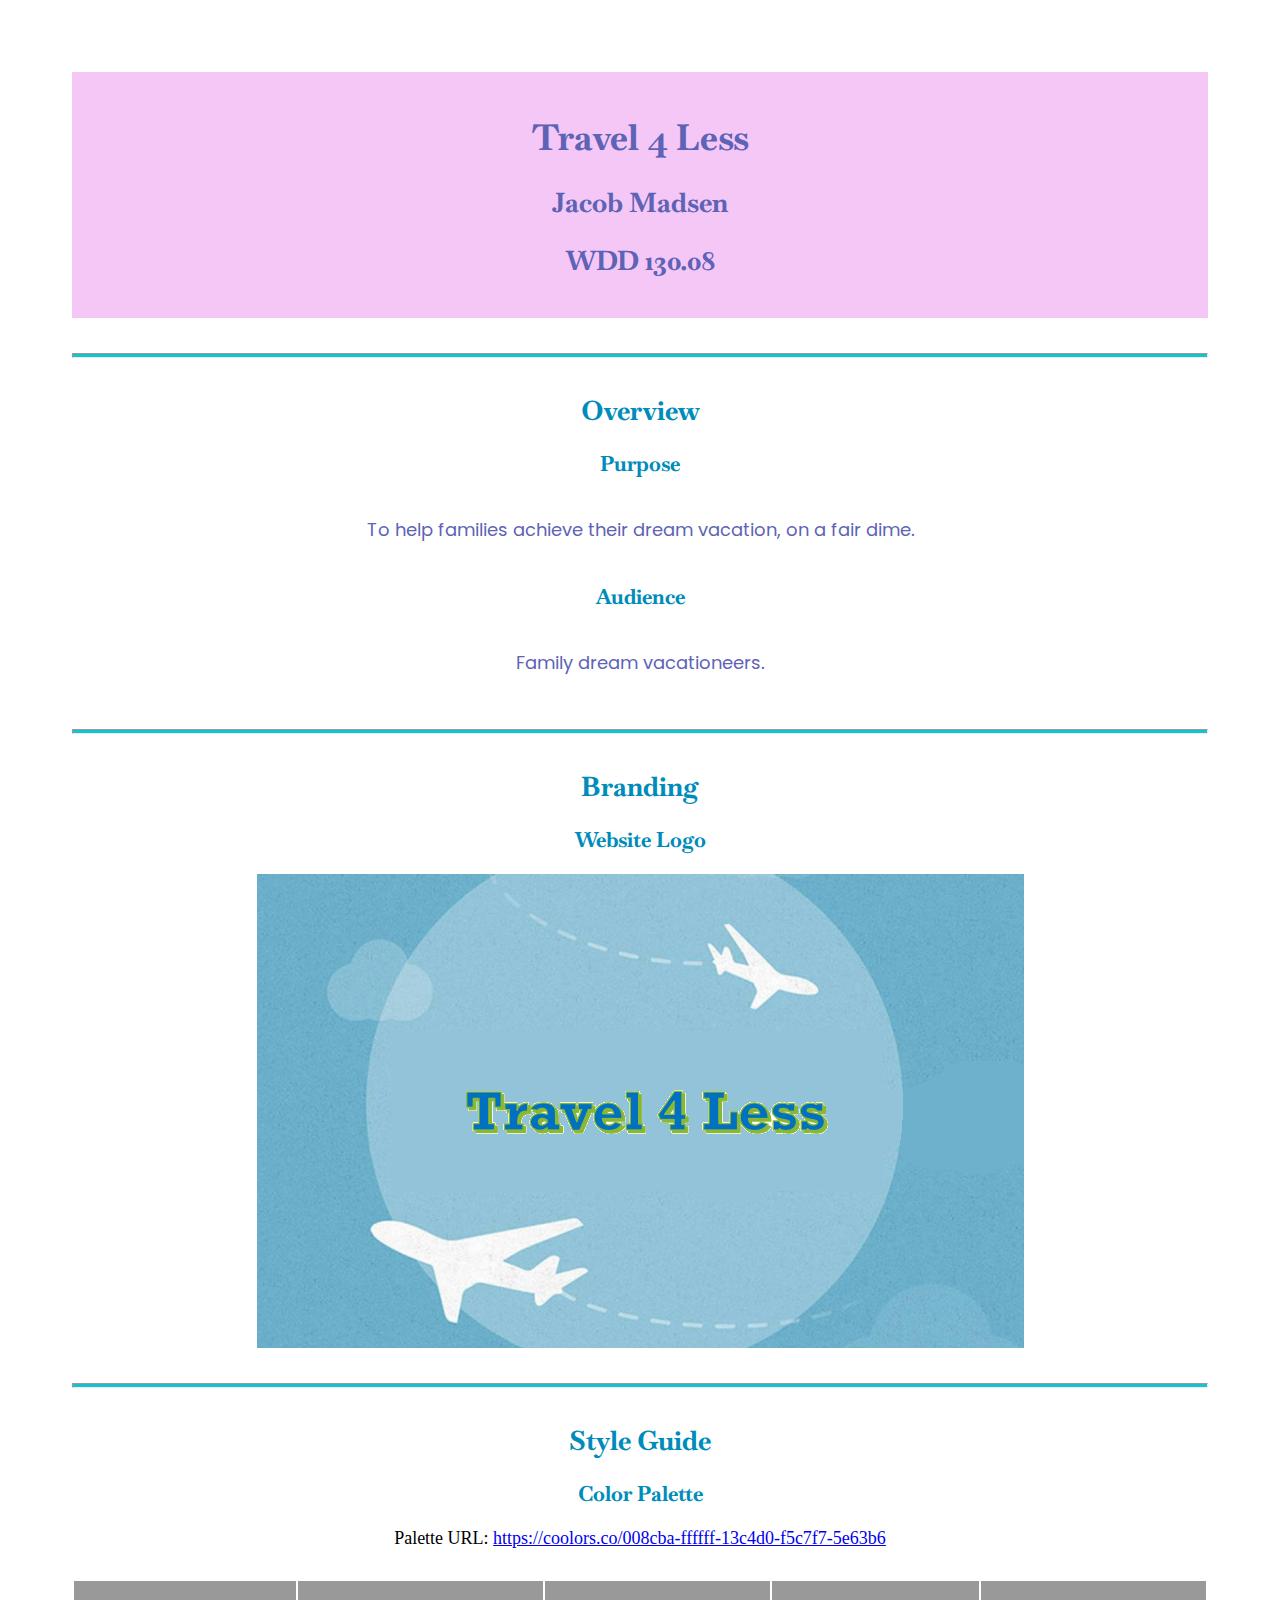
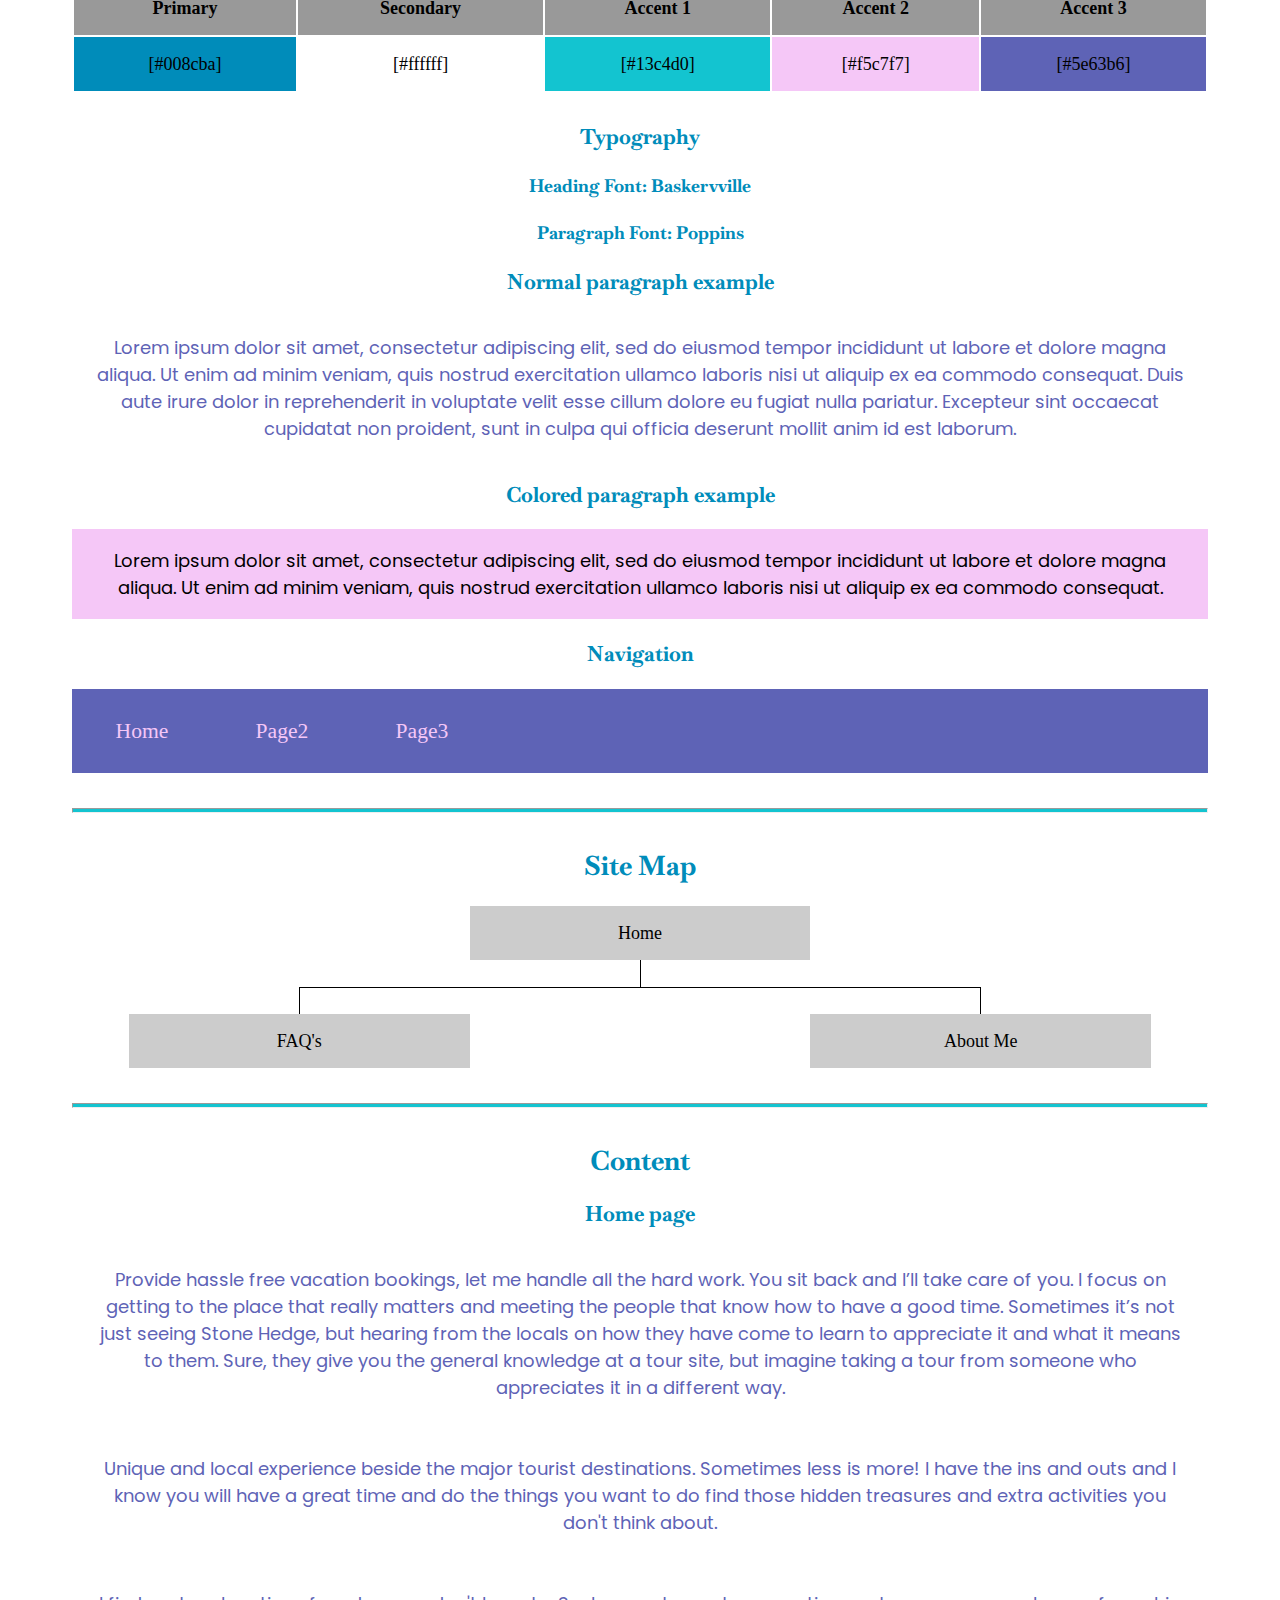
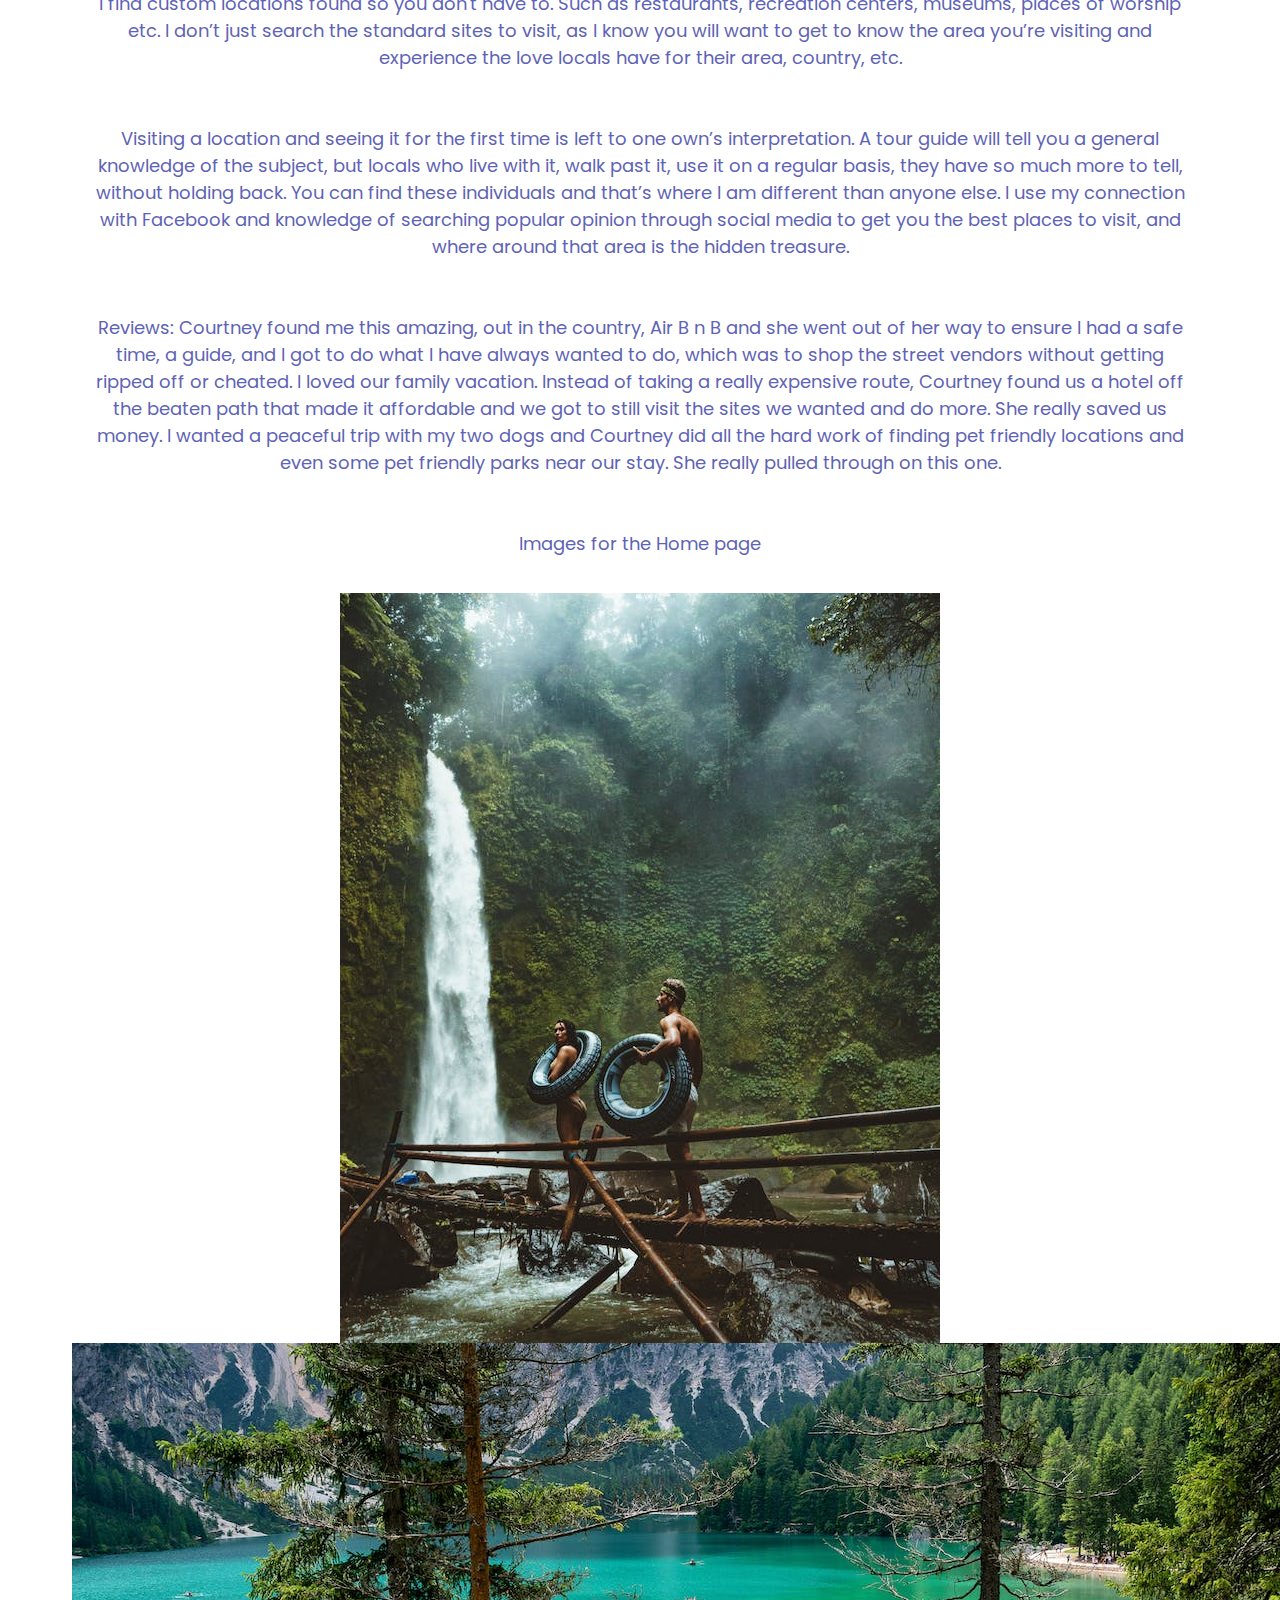
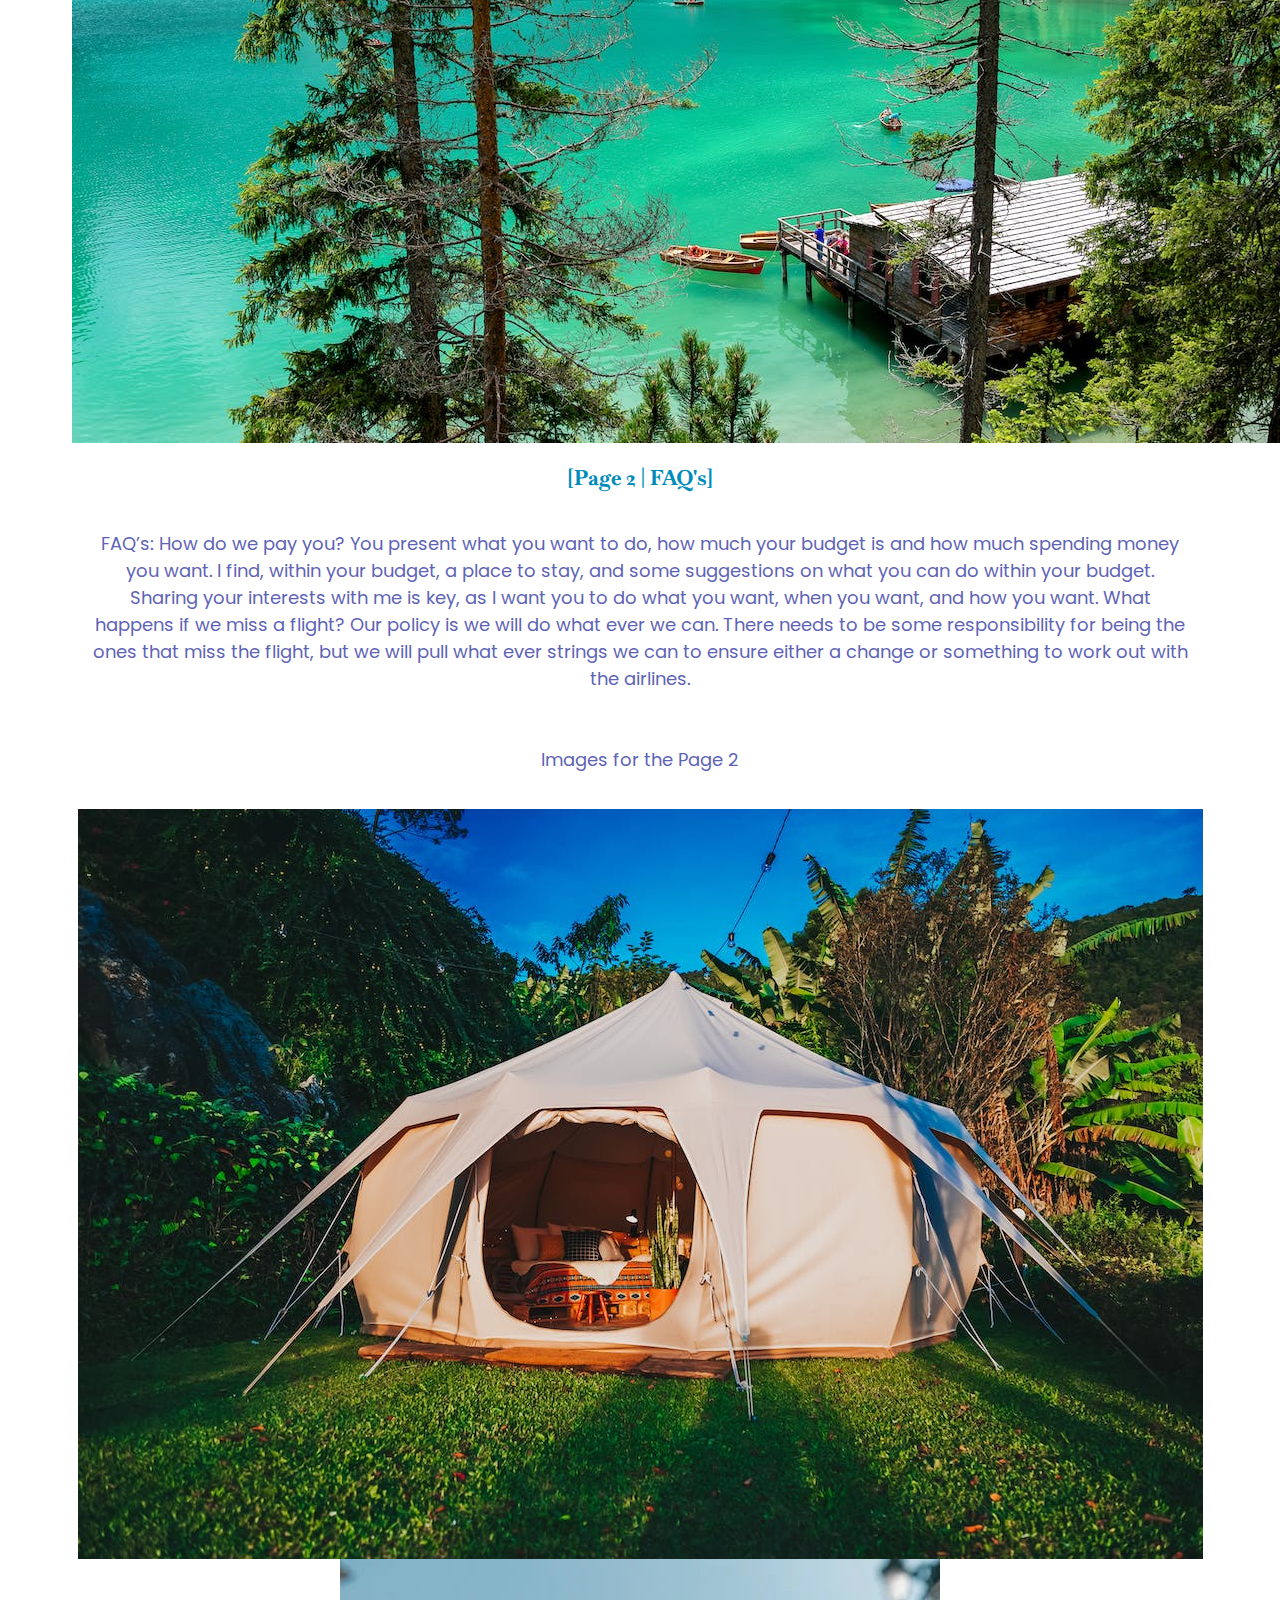
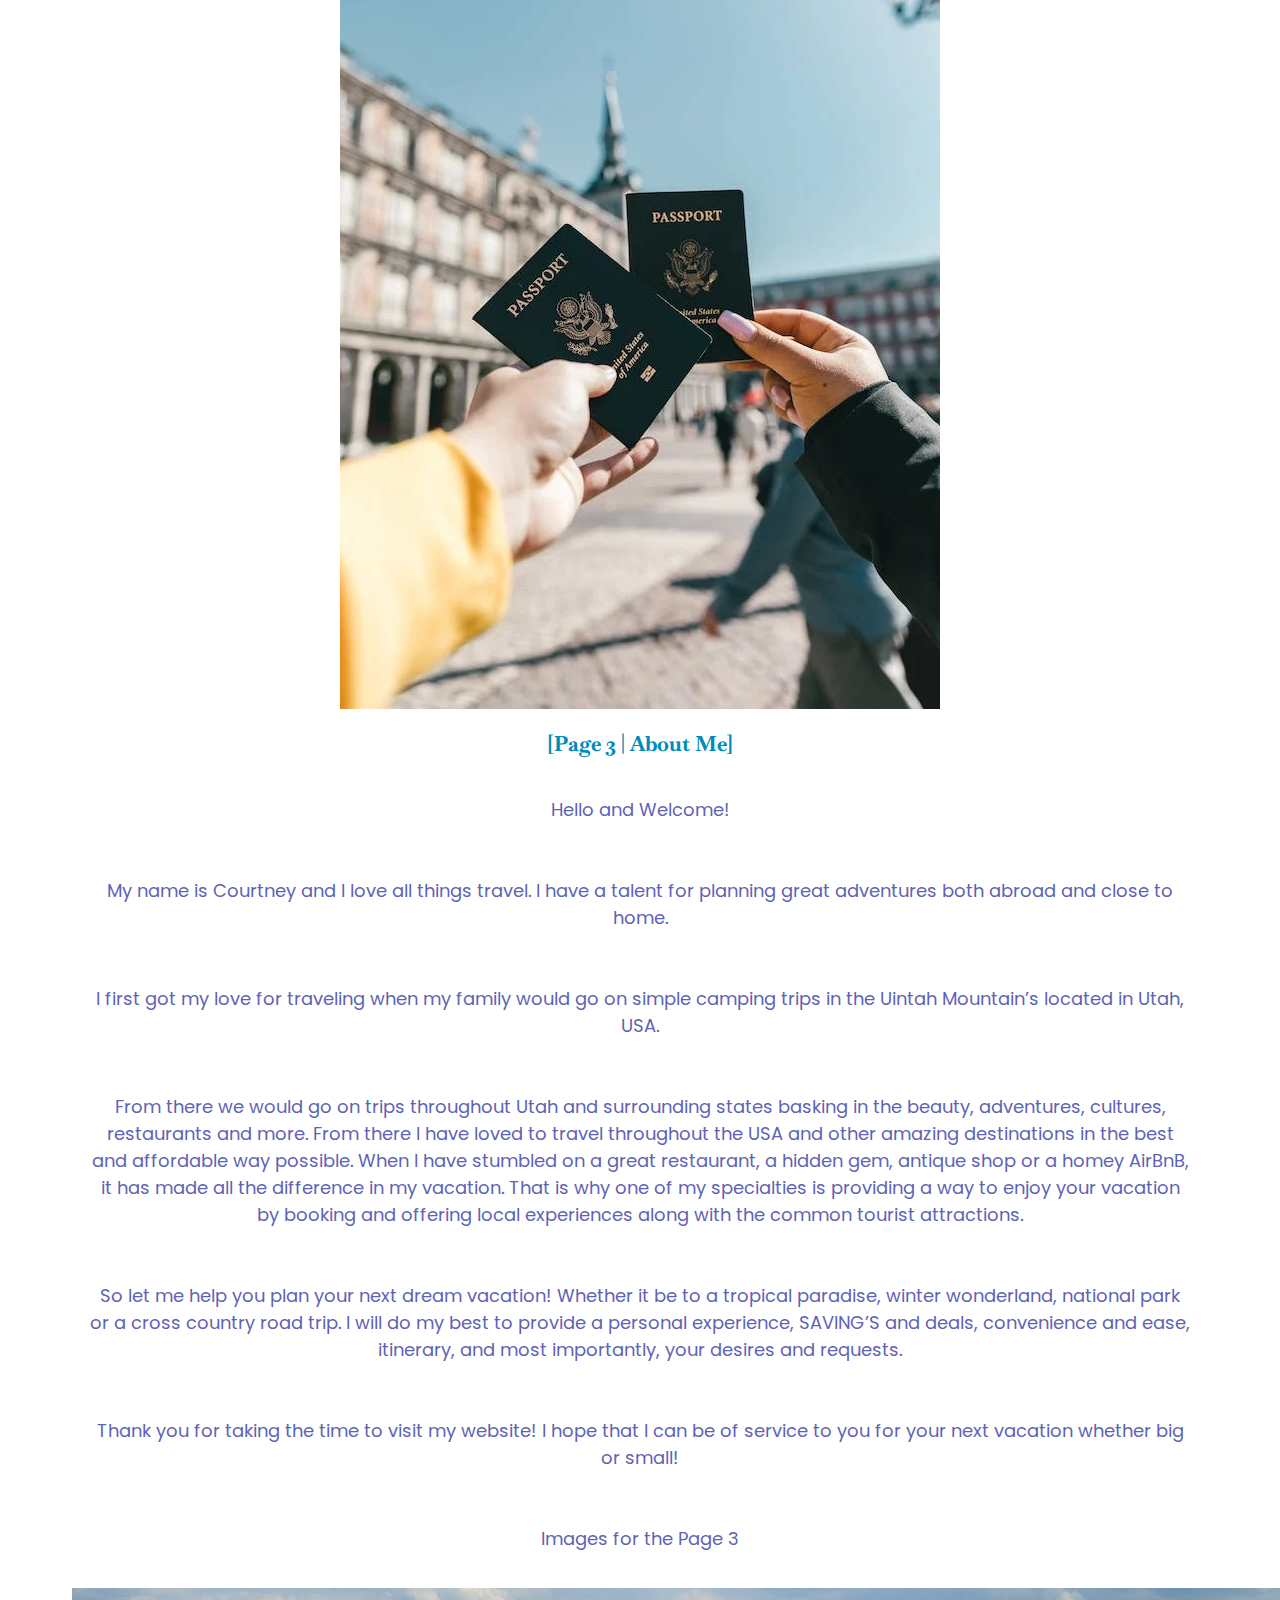
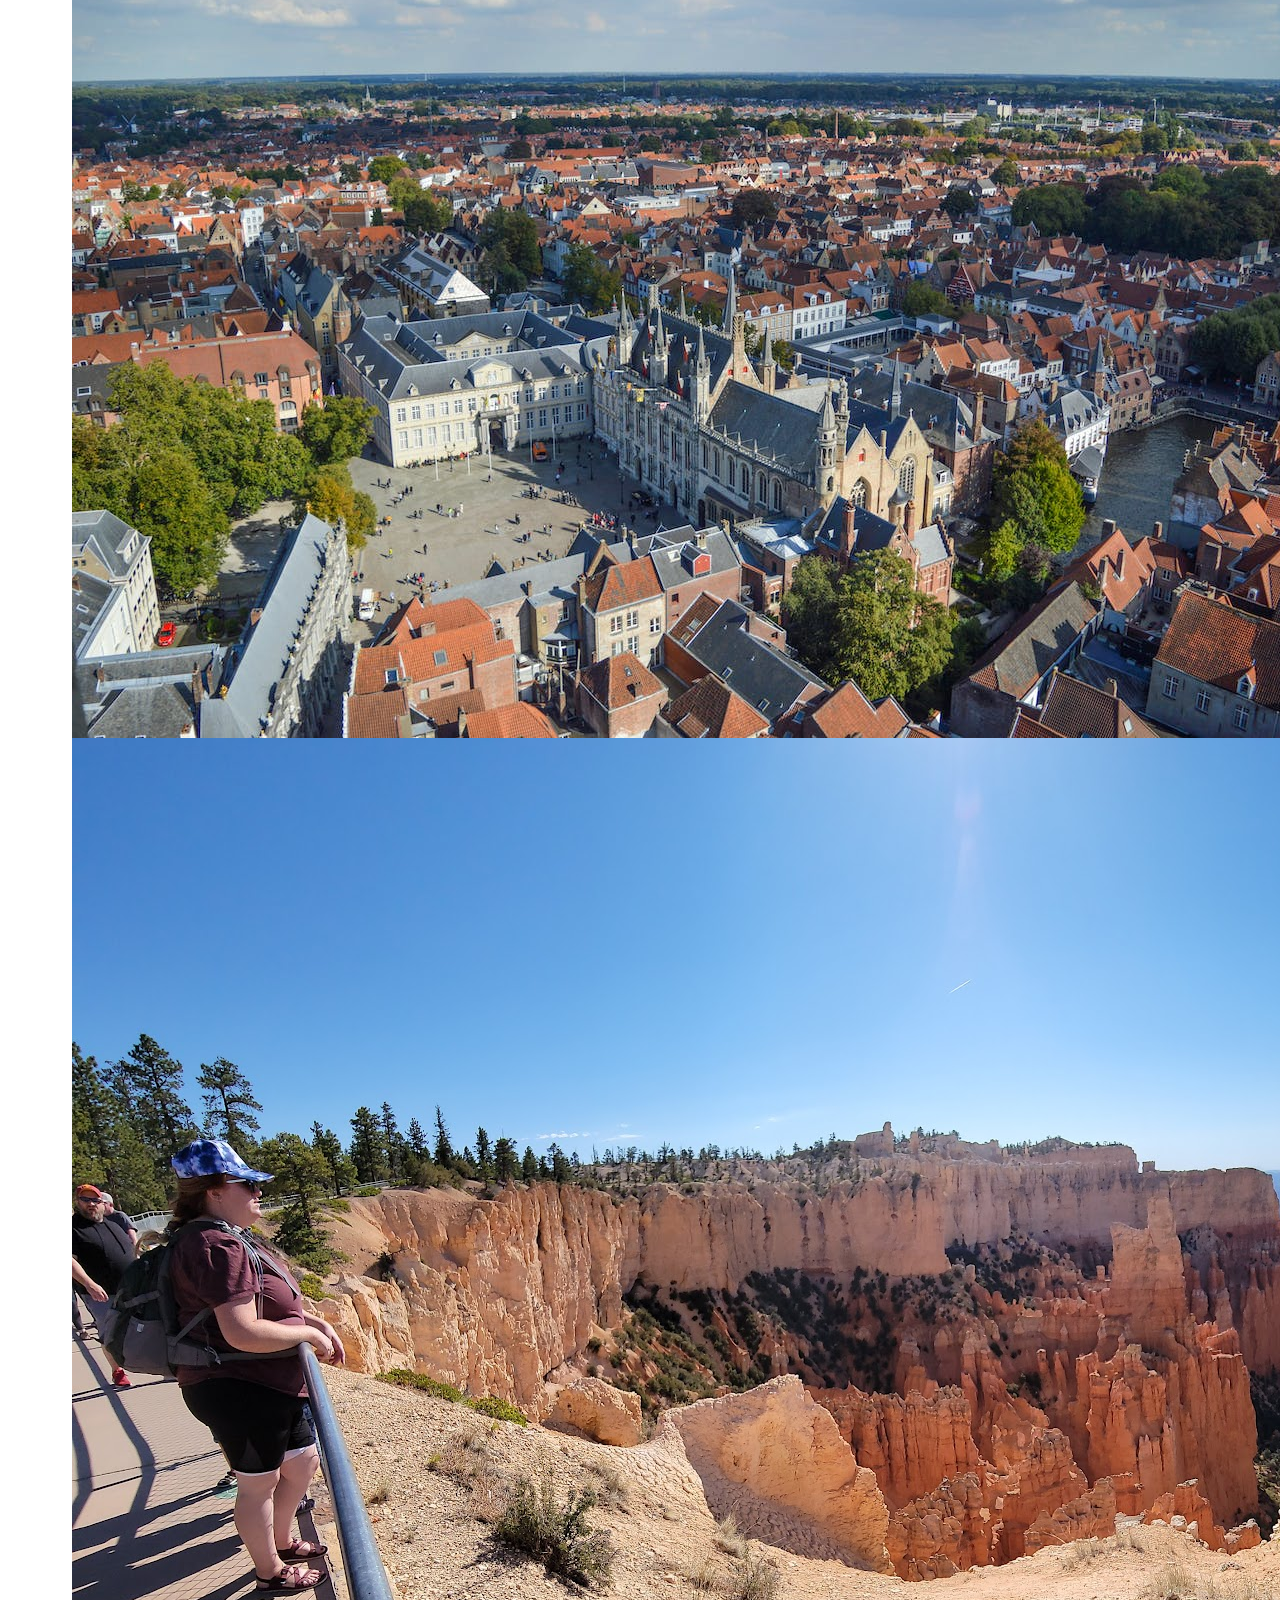
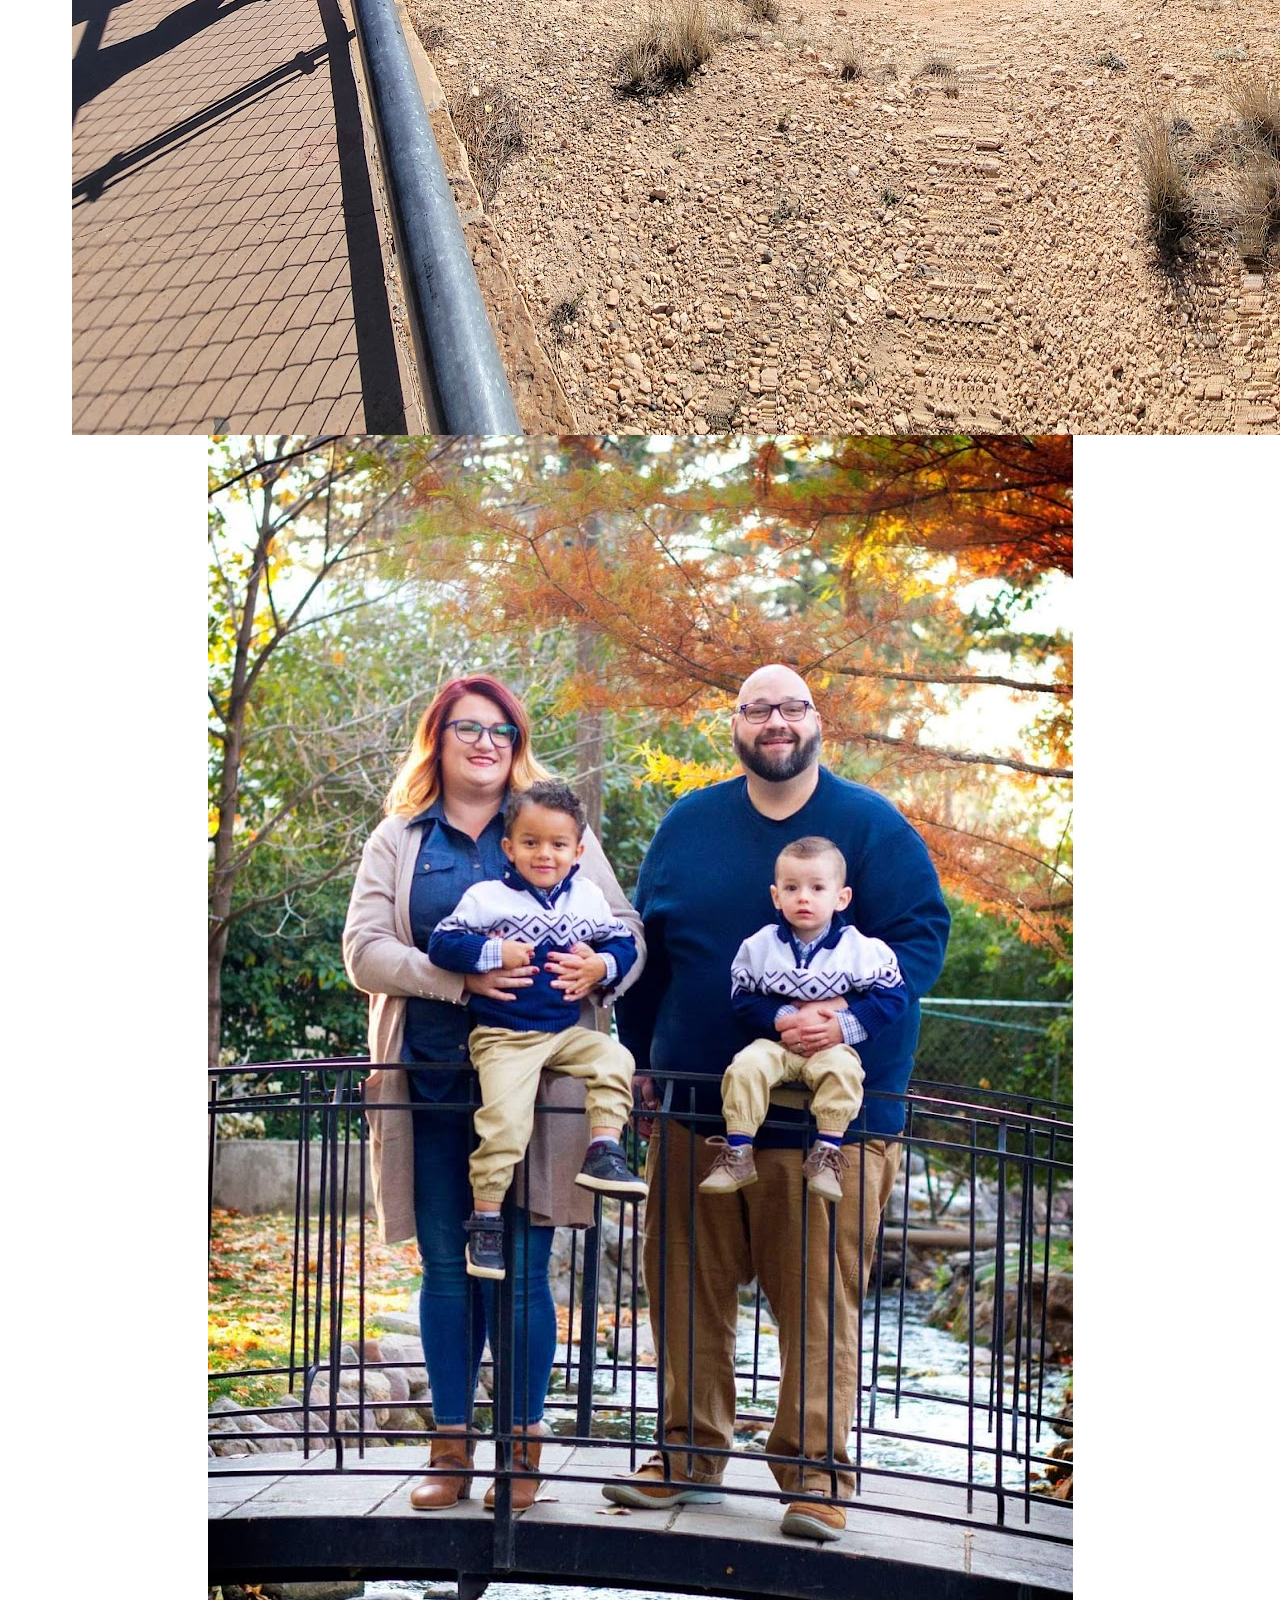
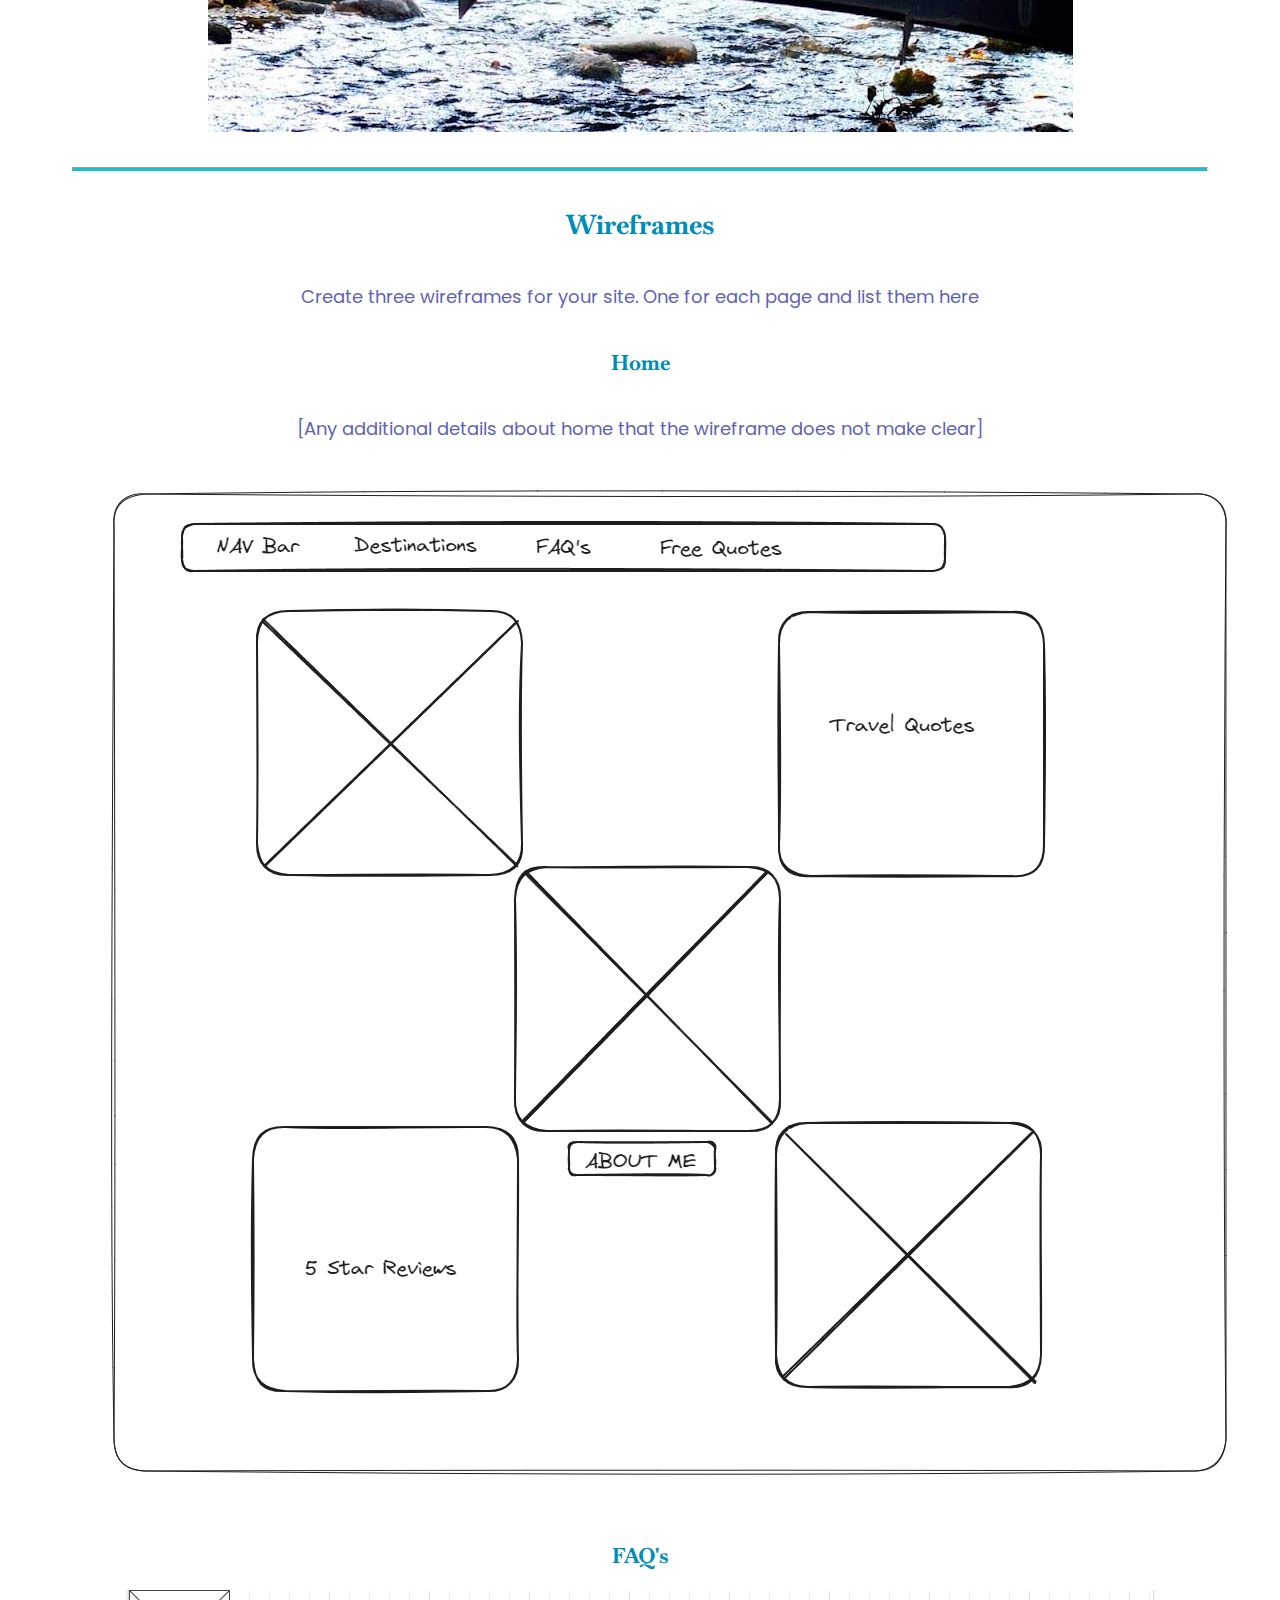
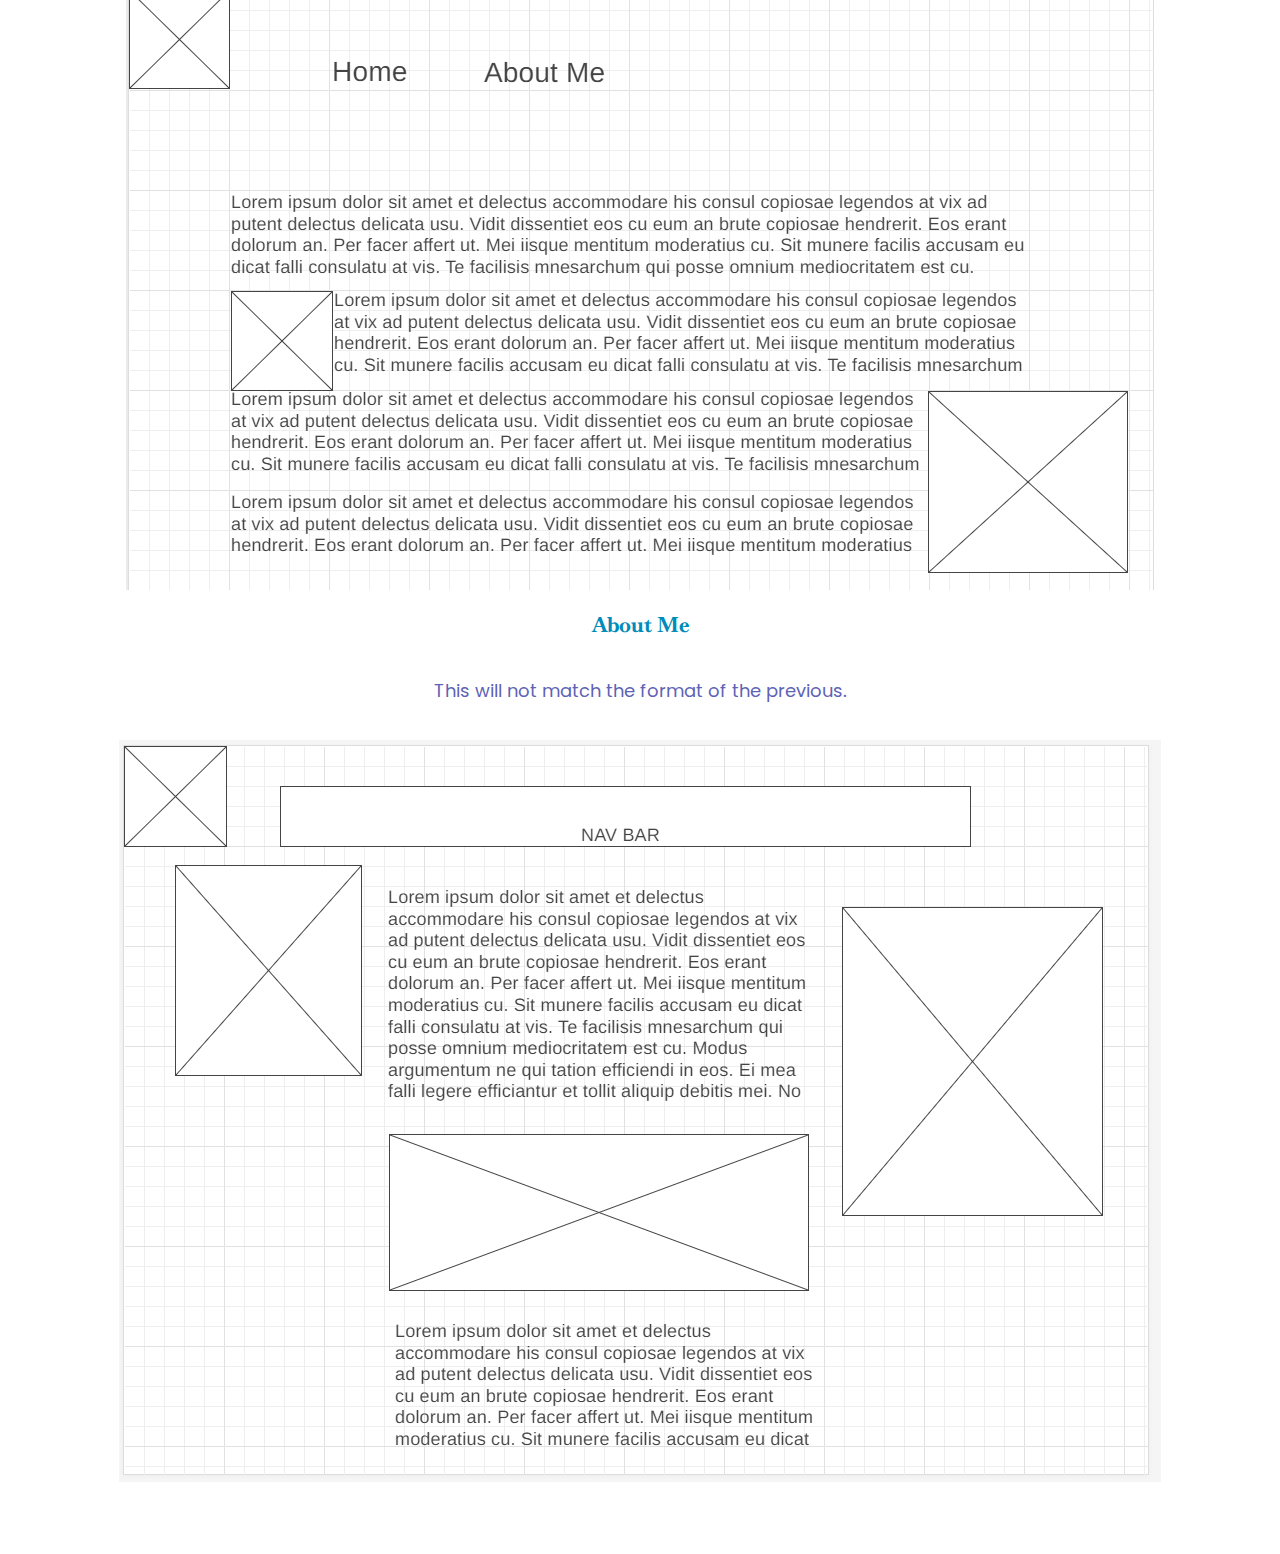
<file: travel4less/personal-site-plan.html>
<!DOCTYPE html>
<html lang="en-us">
    
  <head>
    <meta charset="utf-8">
    <title>Site Plan</title>
    <link type="text/css" rel="stylesheet" href="styles/personal-site-plan.css">
  </head>

  <body>
    <header>
      <h1>Travel 4 Less</h1>
      <h2>Jacob Madsen</h2>
      <h2>WDD 130.08</h2>
    
    </header>
    <main>

      <!-- ------------------------Steps 2-3------------------------------ -->
      <hr>
      <h2>Overview</h2>
      <h3>Purpose</h3>
      <p>To help families achieve their dream vacation, on a fair dime.</p> 

      <h3>Audience</h3>
      <p>Family dream vacationeers.</p>  

      <hr>
      <h2>Branding</h2>
      <h3>Website Logo</h3>
      
      <img src="images/logo.png" alt="Logo image">
      <hr>
      <h2>
        Style Guide
      </h2>

      <!-- ------------------------Steps 4-8------------------------------ -->

      <h3>
        Color Palette
      </h3>
      <!--  The colors you choose for a website are one of the most important decisions you will make. Follow the instructions on the activity in iLearn then return and replace the color codes below with the hex color codes (the 6 digit numbers that show at the bottom of each color) for the colors you have chosen below.  You should have at least 2 colors but do not have to fill in all 4 if you do not need them.  -->

      <!-- Copy and paste the URL to your finished palette below Make sure to paste it into both spots -->
      Palette URL: <a href="https://coolors.co/008cba-ffffff-13c4d0-f5c7f7-5e63b6" target="_blank">https://coolors.co/008cba-ffffff-13c4d0-f5c7f7-5e63b6</a>


      <table class="colors">
        <tr><th>Primary</th><th>Secondary</th><th>Accent 1</th><th>Accent 2</th><th>Accent 3</th></tr>
        <!-- Replace the numbers in the boxes below with your hex color codes. Then switch to the site-plan.css file and change your colors there as well. -->
        <tr><td class="primary">[#008cba]</td><td class="secondary">[#ffffff]</td><td class="accent1">[#13c4d0]</td><td class="accent2">[#f5c7f7]</td>
        <td class="accent3">[#5e63b6]</td></tr>
      </table>

      <!-- ------------------------Step 9------------------------------ -->

      <h3>
        Typography
      </h3>
      

      <h4>
        Heading Font: Baskervville
      </h4>
      <h4>
        Paragraph Font: Poppins
      </h4>
      <h3>
        Normal paragraph example
      </h3>
      <p>
        Lorem ipsum dolor sit amet, consectetur adipiscing elit, sed do eiusmod tempor incididunt ut labore et dolore magna aliqua. Ut enim ad minim veniam, quis nostrud exercitation ullamco laboris nisi ut aliquip ex ea commodo consequat. Duis aute irure dolor in reprehenderit in voluptate velit esse cillum dolore eu fugiat nulla pariatur. Excepteur sint occaecat cupidatat non proident, sunt in culpa qui officia deserunt mollit anim id est laborum.
      </p>
      <h3>
        Colored paragraph example
      </h3>
      <p class="colored">
        Lorem ipsum dolor sit amet, consectetur adipiscing elit, sed do eiusmod tempor incididunt ut labore et dolore magna aliqua. Ut enim ad minim veniam, quis nostrud exercitation ullamco laboris nisi ut aliquip ex ea commodo consequat. 
      </p>

      <!-- ------------------------Step 10------------------------------ -->

      <h3>
        Navigation
      </h3>
      <!-- Think about how you want your navigation bar to look. In the site-plan.css file change the colors to your colors to get the look you desire. --> 
      <nav>
        <a href="index.html" alt="Home Page">Home</a>
        <a href="page2.html">Page2</a>
        <a href="page3.html">Page3</a>
      </nav>
      <hr>
      <h2>
        Site Map
      </h2>
      <div class="sitemap">
        <div class="sm-home">
          Home
        </div>
        <div class="sm-page2">
          FAQ's
        </div>
        <div class="sm-page3">
          About Me
        </div>

        <div class="top">
          &nbsp;
        </div>
        <div class="left">
          &nbsp;
        </div>
        <div class="right">
          &nbsp;
        </div>

      </div>

      <!-- --------Content Section -------------- -->
      <hr>
      <h2>
        Content
      </h2>
      <h3>Home page</h3>
      <section>
        <p>Provide hassle free vacation bookings, let me handle all the hard work. You sit back and I’ll take care of you. I focus on getting to the place that really matters and meeting the people that know how to have a good time. Sometimes it’s not just seeing Stone Hedge, but hearing from the locals on how they have come to learn to appreciate it and what it means to them. Sure, they give you the general knowledge at a tour site, but imagine taking a tour from someone who appreciates it in a different way. </p>

        <p>Unique and local experience beside the major tourist destinations. Sometimes less is more!  I have the ins and outs and I know you will have a great time and do the things you want to do find those hidden treasures and extra activities you don't think about. </p>

        <p>I find custom locations found so you don't have to. Such as restaurants, recreation centers, museums, places of worship etc. I don’t just search the standard sites to visit, as I know you will want to get to know the area you’re visiting and experience the love locals have for their area, country, etc. </p>

        <p>Visiting a location and seeing it for the first time is left to one own’s interpretation. A tour guide will tell you a general knowledge of the subject, but locals who live with it, walk past it, use it on a regular basis, they have so much more to tell, without holding back. You can find these individuals and that’s where I am different than anyone else. I use my connection with Facebook and knowledge of searching popular opinion through social media to get you the best places to visit, and where around that area is the hidden treasure. </p>

        <p>Reviews: 
        Courtney found me this amazing, out in the country, Air B n B and she went out of her way to ensure I had a safe time, a guide, and I got to do what I have always wanted to do, which was to shop the street vendors without getting ripped off or cheated. 
        I loved our family vacation. Instead of taking a really expensive route, Courtney found us a hotel off the beaten path that made it affordable and we got to still visit the sites we wanted and do more. She really saved us money. 
        I wanted a peaceful trip with my two dogs and Courtney did all the hard work of finding pet friendly locations and even some pet friendly parks near our stay. She really pulled through on this one.</p>

        
      </section>
      <p>Images for the Home page</p>
        <img src="images/waterfall-tubes.jpeg" alt="Waterfall">
        <img src="images/cabin-lake.jpeg" alt="Cabin by the lake">

      </ul>
      <h3>[Page 2 | FAQ's]</h3>
      <p>FAQ’s: 
        How do we pay you? 
        You present what you want to do, how much your budget is and how much 
        spending money you want. I find, within your budget, a place to stay, 
        and some suggestions on what you can do within your budget. Sharing 
        your interests with me is key, as I want you to do what you want, 
        when you want, and how you want. 
        What happens if we miss a flight? 
        Our policy is we will do what ever we can. There needs to be some 
        responsibility for being the ones that miss the flight, but we will 
        pull what ever strings we can to ensure either a change or something 
        to work out with the airlines.</p>
      <p>Images for the Page 2</p>
        <img src="images/island-camping.jpeg" alt="image for page">
        <img src="images/passports.jpeg" alt="image for page">

      </ul>
      <h3>[Page 3 | About Me]</h3>
      <p>Hello and Welcome!</p>
      <p>My name is Courtney and I love all things travel. I have a talent for planning great adventures both abroad and close to home.</p>
      <p>I first got my love for traveling when my family would go on simple camping trips in the Uintah Mountain’s located in Utah, USA.</p>
      <p>From there we would go on trips throughout Utah and surrounding states basking in the beauty, adventures, cultures, restaurants and more. 
        From there I have loved to travel throughout the USA and other amazing destinations in the best and affordable way possible. 
        When I have stumbled on a great restaurant, a hidden gem, antique shop or a homey AirBnB, it has made all the difference in my vacation. 
        That is why one of my specialties is providing a way to enjoy your vacation by booking and offering local experiences along with the common 
        tourist attractions.</p>
      <p>So let me help you plan your next dream vacation! Whether it be to a tropical paradise, winter wonderland, national park or a cross country 
        road trip. I will do my best to provide a personal experience, SAVING’S and deals, convenience and ease, itinerary, and most importantly, 
        your desires and requests.
      </p>
      <p>Thank you for taking the time to visit my website! I hope that I can be of service to you for your next vacation whether big or small!</p>

      <p>Images for the Page 3</p>
        <img src="images/belgium-vacation.jpeg" alt="Belgium">
        <img src="images/bryce-canyone.jpg" alt="Travel Agent">
        <img src="images/family-about-me.jpg" alt="family pic">

      </ul>
      <hr>
      <h2>
        Wireframes
      </h2>
      <p>
        Create three wireframes for your site. One for each page and list them here</p>

      <h3>Home</h3>
      <p>         
        [Any additional details about home that the wireframe does not make clear]
      </p>
      <img src="images/wireframe.png" alt="home page wireframe">

      <h3>FAQ's</h3>
      <img src="images/wireframe-faqs.png" alt="FAQ's wireframe">

      <h3>About Me</h3>
      <p>         
        This will not match the format of the previous.
      </p>
      <img src="images/wireframe-about-me.png" alt="ABout Me wireframe">
    </main>
  </body>

</html>
</file>
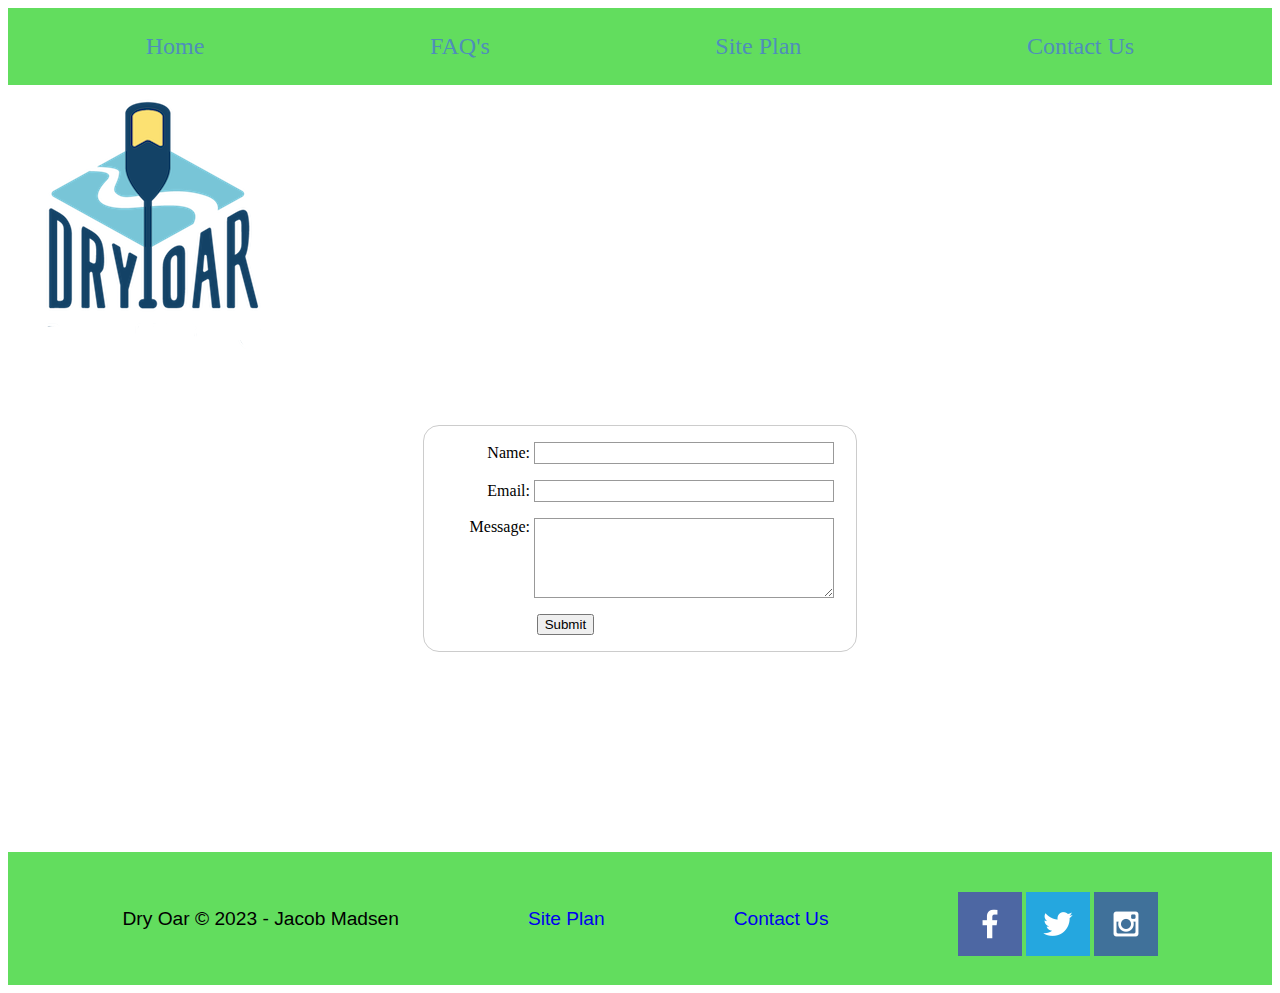
<file: wwr/contactus.html>
<!DOCTYPE html>
<html lang="en">
<head>
    <meta charset="UTF-8">
    <meta http-equiv="X-UA-Compatible" content="IE=edge">
    <meta name="viewport" content="width=device-width, initial-scale=1.0">
    <link rel="stylesheet" href="styles/contactus.css">
    <title>Whitewater Rafting Vacations | Dry Oar Boating | Home</title>
</head>
<body>
    <div id="content">
        <header id="green-header">
            <nav>
                <a href="https://boogath.github.io/WDD130/">Home</a>
                <a href="faqs.html">FAQ's</a>
                <a href="site-plan-rafting.html">Site Plan</a>
                <a href="contactus.html">Contact Us</a>
            </nav>
        </header>
        <main>
            <div id="feedback"></div>
            <img class="image" src="images/logo.png" alt="logo">
            <form action="/my-handling-form-page" method="post">
                <ul>
                    <li>
                    <label for="name">Name:</label>
                    <input type="text" id="name" name="user_name" >
                    </li>
                    <li>
                    <label for="mail">Email:</label>
                    <input type="email" id="mail" name="user_email" >
                    </li>
                    <li>
                    <label for="msg">Message:</label>
                    <textarea id="msg" name="user_message"></textarea>
                    </li>
                    <li class="button">
                        <button type="submit">Submit</button>
                    </li>
                </ul>
            </form>
        </main>
        <footer>
            <p>Dry Oar &copy; 2023 - Jacob Madsen</p>
            <p><a href="site-plan-rafting.html">Site Plan</a>            </p>
            <p><a href="contactus.html">Contact Us</a></p>
            <div class="social">
                <a href="https://facebook.com" target="_blank">
                    <img src="images/facebook.png" alt="fb icon">
                </a>
                <a href="https://twitter.com" target="_blank">
                    <img src="images/twitter.png" alt="twitter icon">
                </a>
                <a href="https://instagram.com" target="_blank">
                    <img src="images/instagram.png" alt="instagram icon">
                </a>
            </div>
        </footer>
    </div>
    <script>
        // get the feedback div element so we can do something with it.
        const feedbackElement = document.getElementById('feedback');
        // get the form so we can read what was entered in it.
        const formElement = document.forms[0];
        // add a 'listener' to wait for a submission of our form. When that happens run the code below.
        formElement.addEventListener('submit', function(e) {
            // stop the form from doing the default action.
            e.preventDefault();
            // set the contents of our feedback element to a message letting the user know the form was submitted successfully. Notice that we pull the name that was entered in the form to personalize the message!
            feedbackElement.innerHTML = 'Hello '+ formElement.user_name.value +'! Thank you for your message. We will get back with you as soon as possible!';
            // make the feedback element visible.
            feedbackElement.style.display = "block";
            // add a class to move everything down so our message doesn't cover it.
            document.body.classList.toggle('moveDown');
        });
    </script>
</body>
</html>
</file>
<file: homePage.css>
/* if you are using any Google fonts change the font names below to your fonts. 
Any spaces in your font name should be replaced with a +. 
Fonts are separated by a & */
@import url('https://fonts.googleapis.com/css2?family=IM+Fell+French+Canon&family=Lato:ital,wght@0,400;0,700;1,400&display=swap');

:root {
  /* change the values below to your colors from your palette */
  --primary-color: #396E94   ;
  --secondary-color: #E7C24F ;
  --accent1-color: #A42212;
  --accent2-color: white;

  /* change the values below to your chosen font(s) */
  --heading-font: "IM Fell French Canon";
  --paragraph-font: Lato, Helvetica, sans-serif;

  /* these colors below should be chosen from among your palette colors above */
  --headline-color-on-white: #0b456f;  /* headlines on a white background */ 
  --headline-color-on-color: white; /* headlines on a colored background */ 
  --paragraph-color-on-white: #396E94; /* paragraph text on a white background */ 
  --paragraph-color-on-color: white; /* paragraph text on a colored background */ 
  --paragraph-background-color: #396E94  ;
  --nav-link-color: #1c4766;
  --nav-background-color: #08e48f;
  --nav-hover-link-color: white;
  --nav-hover-background-color: #c9d9cc;
}


/*  Look around below...but DON'T CHANGE ANYTHING! */

body {
  max-width: 960px;
  margin: 0 auto;
  padding: 4em;
  font-size: 18px;
  text-align: center;
  background-color: rgba(164, 177, 180, 0.784);
}
img {
  display: block;
  margin: 0 auto;
  max-width: 100%;
}
h1, h2, h3, h4, h5, h6 {
    font-family: var(--heading-font);
    color: var(--headline-color-on-white);
}
h2 {
  text-align: center;
}
hr {
  height: 3px;
  margin: 35px 0;
  background: var(--accent1-color);
}
header {
  padding: 1em;
  text-align: center;
  color: var(--headline-color-on-color);
  background-color: var(--paragraph-background-color);
}
header > h1, header > h2 {
  color: var(--headline-color-on-color);
}
p {
  font-family: var(--paragraph-font);
  color: var(--paragraph-color-on-white);
  padding: 1em;
}
.colors {
  width: 100%;
  min-width: 350px;
  margin: 30px auto;
  text-align: center;
}
.colors th {
  background-color: #999;
}
.colors td{
  width: 25%;
  height: 3em;
}
.primary {
  background-color: var(--primary-color);
}
.secondary {
  background-color: var(--secondary-color);
}
.accent1 {
  background-color: var(--accent1-color);
}
.accent2{
  background-color: var(--accent2-color);
}
p.colored {
  background-color: var(--paragraph-background-color);
  color: var(--paragraph-color-on-color);
}
nav {
  background-color: var(--nav-background-color);
  line-height: 3em;
  text-align: left;
  font-size: 1.2em;
}
nav  {
  list-style-type: none;  
}
nav a {
  padding:1em;
  min-width: 120px;
  text-decoration: none;
  padding: 10px;
}
nav a:link, nav a:visited {
  color: var(--nav-link-color);
}
nav a:hover {
  color: var(--nav-hover-link-color);
  background-color: var(--nav-hover-background-color);
}
.sitemap {
  display: grid;
  justify-content: center;

  grid-template-columns: repeat(6, 15%);
  grid-template-rows: 3em 1.5em 1.5em 3em;
  grid-template-areas: ". . home home . ."
    ". . . top . ."
    ". left left right right ."
    "page2 page2 . . page3 page3";
}
.sitemap > div {
  text-align: center;
}
.sm-home {
  grid-area: home;
  background-color: #ccc;
  line-height: 3em;
}
.sm-page2 {
  grid-area: page2;
  background-color: #ccc;
  line-height: 3em;
}
.sm-page3 {
  grid-area: page3;
  background-color: #ccc;
  line-height: 3em;
}
.top {
  grid-area: top;
  border-left: 1px solid;
}
.left {
  grid-area: left;
  border-top: 1px solid;
  border-left: 1px solid;
}
.right {
  grid-area: right;
  border-top: 1px solid;
  border-right: 1px solid;
}
</file>
<file: travel4less/styles/style.css>
/* if you are using any Google fonts change the font names below to your fonts. 
Any spaces in your font name should be replaced with a +. 
Fonts are separated by a | */
@import url('https://fonts.googleapis.com/css2?family=Baskervville&family=Poppins&family=Tsukimi+Rounded:wght@500&display=swap');

:root {
  /* change the values below to your colors from your palette */
  --primary-color: #27296d   ;
  --secondary-color: #5e63b6 ;
  --accent1-color: #a393eb;
  --accent2-color: #f5c7f7;

  /* change the values below to your chosen font(s) */
  --heading-font: "Baskervville";
  --paragraph-font: "Poppins", "Tsukimi Rounded", sans-serif;

  /* these colors below should be chosen from among your palette colors above */
  --headline-color-on-white: #017dd6;  /* headlines on a white background */ 
  --headline-color-on-color: #5e63b6; /* headlines on a colored background */ 
  --paragraph-color-on-white: #5e63b6; /* paragraph text on a white background */ 
  --paragraph-color-on-color: white; /* paragraph text on a colored background */ 
  --paragraph-background-color: #f5c7f7  ;
  --nav-link-color: #a393eb;
  --nav-background-color: #5e63b6;
  --nav-hover-link-color: white;
  --nav-hover-background-color: #017dd6;
}

nav  {
  list-style-type: none;
  display: flex;
}

nav a {
  line-height: 3em;
  text-align: left;
  font-size: 1.5em;
  margin: auto;
}

nav img {
  width: 300px;
  height: 200px;
  border: 2px solid #5e63b6;
}

header > h1, header > h2 {
  color: var(--headline-color-on-color);
}

p {
  font-family: var(--paragraph-font);
  color: var(--paragraph-color-on-white);
  padding: 1em;
}

nav {
  background-color: var(--nav-background-color);
  line-height: 3em;
  text-align: center;
  font-size: 1.2em;
}

body {
  background-color: #f5c7f7;
}

nav a:link, nav a:visited {
  color: var(--nav-link-color);
}

nav a:hover {
  color: var(--nav-hover-link-color);
  background-color: var(--nav-hover-background-color);
}

.grid-item {
  display: grid;
  grid-template-columns: repeat(5, 400px);
  grid-template-rows: repeat(7, 200px);
  grid-column-gap: 20px;
}

#waterfall-image {
  grid-column: 2;
  grid-row: 1/2;
  border: 2px solid black;
  border-radius: 25px;
  width: 400px;
  height: 400px;
}

#quotes {
  grid-column: 4;
  grid-row: 1/2;
  border: 2px solid black;
  border-radius: 25px;
  width: 400px;
  height: 400px;
  overflow: auto;
}

#quotes p {
  font-weight: bold;
}

#courtney {
  grid-column: 3;
  grid-row: 3;
  border: 2px solid black;
  border-radius: 25px;
  padding: 20px;
  margin-left: 50px;  
}

#reviews {
  grid-column: 2;
  grid-row: 5;
  border: 2px solid black;
  border-radius: 25px;
  height: 300px;
  width: 400px;
  text-align: center;
  overflow: auto;
}

#reviews p {
  font-weight: bold;
}

#cabin {
  grid-column: 4;
  grid-row: 5;
  border: 2px solid black;
  border-radius: 25px;
  width: 400px;
  height: 300px;
}

footer {
  background-color: #13c4d0;
  padding: 25px 10px; 
  display: flex;
  justify-content: space-around;
  align-items: center;
  width: 100%;
  bottom: 0;
  left: 0;
  height: 20px;
}

footer a {
  text-decoration: none;
}

footer p {
  font-size: 1.2em;
  font-family: Helvetica;
}

footer p a:hover {
  text-decoration: underline;
  background-color: white;
}
</file>
<file: wwr/styles/style.css>
@import url('https://fonts.googleapis.com/css2?family=Fuzzy+Bubbles:wght@700&family=Wendy+One&display=swap');

:root {
    --paragraph-font: "Fuzzy Bubbles", "Wendy One", Helvetica, sans-serif;
}


#content {
    max-width:100%;
    margin: 0 auto;
}

nav a {
    text-decoration: none;
    color: #4F8EBA;
    text-align: center;
    
}

.logo {
   max-width: 100px;
}

#hero-msg h1, #hero-msg h4 {
    text-align: center;
    font-family: Helvetica;
    font-size: 1.5em;
    color: white;
    
}

.button-box {
    text-align: center;
}

main section img {
    text-align: center;
    box-sizing: border-box;
}

#background {
    height: 725px;
    background-color: #4F8EBA;
}

body {
    background-color: #fcfbfb;
    font-family: "Fuzzy Bubbles", Helvetica, sans-serif;
    font-size: 22px;
    margin: 0;
    padding: 0;
}

h2 {
    margin: 0;
}

header {
    background-color: #62DD5E;
    display: grid;
    grid-template-columns: 150px auto;

}

nav a:hover {
    background-color: #E458A7;
}

.book, .join {
    background-color: #cada17;
    color: black;
    text-decoration: none;
    font-size: 18px;
    padding: 15px 30px;
    margin-top: 50px;
    border-radius: 5px;
}

.book:hover, .join:hover {
    background-color: #E458A7;
}

.msg p {
    color: rgb(255, 255, 255);
    font-family: "Fuzzy Bubbles";
    font-size: .8em;
    line-height: 1.5em;
    padding-bottom: 15px;

}

.msg {
    background-color: #6f7364;
    line-height: 1.5em;
    padding: 35px;
    grid-column: 6/10;
    grid-row: 6/7;
    box-shadow: 5px 5px 10px #6f7364;
}

.msg h2 {
    color: #fcfbfb;
    font-family: 'Rock Salt', 'Bradley Hand', sans-serif;
}

footer {
    background-color: #62DD5E;;
    padding: 25px 50px;
    margin-top: 200px; 
    display: flex;
    justify-content: space-around;
    align-items: center;
}

footer a {
    text-decoration: none;
}

footer p {
    font-size: 1.2em;
    font-family: Helvetica;
}

footer p a:hover {
    text-decoration: underline;
}

footer .social img {
    padding-top: 15px;
}

.home-grid {
    display: grid;
    grid-template-columns: repeat(10, 1fr);
}

.home-grid h2 {
    font-family: "Fuzzy Bubbles";
    color: #cada17;
    font-size: 2.0em;
    margin: 0 auto;
    max-width: 600px;
    text-align: center;
}

.card-img {
    border: 10px solid #d9c2a3;
    transition: transform .5s;
    box-shadow: 5px 5px 10px #6f7364;
}

.home-title {
    font-family: "Fuzzy Bubbles", "Wendy One", Helvetica, sans-serif;
    font-size: 2em;
    margin-top: 10px;
}

.icon {
    width: 80px;
    padding-top: 10px;
}

nav {
    display: flex;
    justify-content: space-around;
}

#logo_link {
    padding-top: 5px;
    justify-content: center;
    align-items: center;
}

#hero {
    display: grid;
    grid-template-columns: 1fr 3fr 1fr;
    margin-top: -100px;
}

#hero-box {
    grid-column: 1/4;
    grid-row: 1/3;
    z-index: -1;
}

#hero-msg {
    grid-column: 2/3;
    grid-row: 1/2;
    margin-top: 100px;
}

#hero-img {
    width: 100%;
}

.rivers-card {
    margin: 200px 0;
    grid-column: 2/4;
    grid-row: 2/3;
}

.camping-card {grid-column: 5/7; grid-row: 2/3; margin: 200px 0;}

.rapids-card {grid-column: 8/10; grid-row:  2/3; margin: 200px 0;}

#background {grid-column: 1/11; grid-row:  4/9;}

.mountains {
    width: 100%;
    grid-column: 2/7;
    grid-row: 5/8;
    box-shadow: 5px 5px 10px #6f7364;
}

.msg {grid-column: 6/10; grid-row:  6/7;}

.card-img:hover {
    opacity: .6;
    transform: scale(1.1);
}

.card-img .mountains {
    width: 100%;
}

@media screen and (max-width: 900px) {
    #hero, .home-grid {
        display: block;
        height: auto;
    }
    nav, footer {
        flex-direction: column;
    }
    nav a {
        display: block;
        padding: 15px;
    }
    #hero {
        margin-top: 0;
    }
    #hero-msg {
        margin-top: 0;
    }
    #hero-msg h4 {
        display: none;
    }
    .home-title {
        font-size: 25px;
        color: #6f7364;
    }
    .rivers-card, .camping-card, .rapids-card { 
        margin: 50px auto;
        width: 60%;
    }
    #background {
        display: none;
    }
    .mountains, .msg {
        width: 80%;
        display: block;
        margin: 0 auto;
    }
    footer {
        margin-top: 25px;
    }
}


/*
* {
    border:1px solid red
}
*/
</file>
<file: positionstyles.css>
/* CSS - Name: "positionstyles.css" */
/* Activity 1 styles */
.content1 {
  display: grid;
  grid-template-columns: 1fr 1fr;
  justify-items: center;
  gap: 20px;
  
}
.red1 { 
  width: 100%; 
  height: 100px; 
  background-color: red;
  grid-column: 1/3;
} 
.green1 {
  width: 200px; 
  height: 200px; 
  background-color: green;
  
}
.yellow1 {
  width: 200px; 
  height: 200px; 
  background-color: gold;
  
} 
.blue1 {
  width: 100%; 
  height: 100px; 
  background-color: blue;
  grid-column: 1/3;
} 
/* Activity 2 styles ***************************************/
.content2 {
  display: grid;
  grid-template-columns: repeat(4, 50px);
  grid-template-rows: repeat(4, 50px);
  /* position: absolute; */
  /* margin-bottom: 100px; */

}
.red2 {
  width: 100px; 
  height: 100px; 
  background-color: red;
} 
.green2 { 
  width: 100px; 
  height: 100px; 
  background-color: green;
  grid-row: 2;
  grid-column: 2/3;
} 
.yellow2 {
  width: 100px; 
  height: 100px; 
  background-color: gold;
  grid-row: 3;
  grid-column: 3/4;
} 
.blue2 {
  width: 100px; 
  height: 100px; 
  background-color: blue;
  grid-row: 4;
  grid-column: 4/5;
} 
/* Activity 3 styles */ 
.content3 {
  display: grid;
  grid-template-columns: 1fr 1fr;
  grid-column-gap: 80px;
}
.red3 {
  width: 100%; 
  height: 100px; 
  background-color: red; 
  grid-column: 1/3;
} 
.green3 {
  width: 100%; 
  height: 200px; 
  background-color: green;
  

} 
.yellow3 {
  width: 100%; 
  height: 200px; 
  background-color: gold;
  
} 
.blue3 {
  width: 100%;
  height: 100px; 
  background-color: blue; 
  grid-column: 1/3;
} 
/* Activity 4 styles */ 
.content4 {
  display: grid;
  grid-template-columns: 1fr 1fr;
  
}
.red4 {
  width: 100%; 
  height: 100%; 
  background-color: red; 
  grid-row: 1/4;
  grid-column: 1;

} 
.green4 {
  width: 100%; 
  height: 100px; 
  background-color: green;
  grid-column: 2;
} 
.yellow4 {
  width: 100%;
  height: 100px; 
  background-color: gold; 
  grid-column: 2;
} 
.blue4 {
  width: 100%; 
  height: 100px; 
  background-color: blue; 
  grid-column: 2;
} 
/* Activity 5 styles */ 
.content5 {

}
.red5 { 
  width: 100%; 
  height: 100px; 
  background-color: red; 
} 
.green5 { 
  width: 200px; 
  height: 150px; 
  background-color: green; 
  float: left;
} 
.yellow5 {
  width: 100%; 
  height: 200px; 
  background-color: gold; 
} 
.blue5 {
  width: 100%; 
  height: 100px; 
  background-color: blue; 
} 
/* Activity 6 styles */ 
.content6 {
  display: grid;
  grid-template-columns:  repeat(5, 100px);
  grid-template-rows: repeat(5, 100px);
}
.red6 {
  width: 400px; 
  height: 200px; 
  background-color: red; 
  grid-column: 1/4;
  grid-row: 1/2;
} 
.green6 {
  width: 200px; 
  height: 200px; 
  background-color: green; 
  grid-row: 5;
  z-index: 2;
} 
.yellow6 {
  width: 200px; 
  height: 400px; 
  background-color: gold; 
  grid-row: 3;
  grid-column: 5;
  z-index: 2;
} 
.blue6 {
  width: 400px; 
  height: 400px; 
  background-color: blue; 
  grid-row: 2/5;
  grid-column: 2/5;
  z-index: 1;
  
} 


/* Do not make any changes below here */
.activity {
  width: 70%; 
  margin: 20px auto; 
  font-family: Arial, sans-serif; 
  border: 1px solid black; 
  padding: 10px; 
  clear:both; 
  overflow: auto;
} 

.hint {
  border: 1px solid grey;
  background: #e0e0e0;
  padding: .5em;
  position: relative;
  margin: 1em 0;
}
.hint h3 {
  margin: 0;
}
.hint:hover {
  background: #d0d0d0;
}
.hint > div {
  display: none;
}

.hint input[type=checkbox] {
  position: absolute;
  width: 100%;
  height: 100%;
  opacity: 0;
  z-index: 1;
  cursor: pointer;
}

.hint input[type=checkbox]:checked ~ div {
  display: block;
}

.hint i {
  position: absolute;
  transform: translate(-6px, 0);
  margin-top: 16px;
  right: 10px;
  top: -3px;
}
.hint i:before, .hint i:after {
  content: "";
  position: absolute;
  background-color: black;
  width: 3px;
  height: 9px;
}
.hint i:before {
  transform: translate(2px, 0) rotate(45deg);
}
.hint i:after {
  transform: translate(-2px, 0) rotate(-45deg);
}

.hint input[type=checkbox]:checked ~ i:before {
  transform: translate(-2px, 0) rotate(45deg);
}
.hint input[type=checkbox]:checked ~ i:after {
  transform: translate(2px, 0) rotate(-45deg);
}
.hint a {
  position: relative;
  z-index: 1;
}
</file>
<file: travel4less/styles/page2.css>
/* if you are using any Google fonts change the font names below to your fonts. 
Any spaces in your font name should be replaced with a +. 
Fonts are separated by a | */
@import url('https://fonts.googleapis.com/css2?family=Baskervville&family=Poppins&family=Tsukimi+Rounded:wght@500&display=swap');

:root {
  /* change the values below to your colors from your palette */
  --primary-color: #27296d   ;
  --secondary-color: #5e63b6 ;
  --accent1-color: #a393eb;
  --accent2-color: #f5c7f7;

  /* change the values below to your chosen font(s) */
  --heading-font: "Baskervville";
  --paragraph-font: "Poppins", "Tsukimi Rounded", sans-serif;

  /* these colors below should be chosen from among your palette colors above */
  --headline-color-on-white: #017dd6;  /* headlines on a white background */ 
  --headline-color-on-color: #5e63b6; /* headlines on a colored background */ 
  --paragraph-color-on-white: #5e63b6; /* paragraph text on a white background */ 
  --paragraph-color-on-color: white; /* paragraph text on a colored background */ 
  --paragraph-background-color: #f5c7f7  ;
  --nav-link-color: #a393eb;
  --nav-background-color: #5e63b6;
  --nav-hover-link-color: white;
  --nav-hover-background-color: #017dd6;
}


nav  {
  list-style-type: none;
  display: flex;
}

nav a {
  line-height: 3em;
  text-align: left;
  font-size: 1.5em;
  margin: auto;
}

nav img {
  width: 300px;
  height: 200px;
  border: 2px solid #5e63b6;
}

header > h1, header > h2 {
  color: var(--headline-color-on-color);
}

p {
  font-family: var(--paragraph-font);
  color: var(--paragraph-color-on-white);
  padding: 1em;
}

li {
  font-family: "Tsukimi Rounded";
  color: var(--paragraph-color-on-white);
}

nav {
  background-color: var(--nav-background-color);
  line-height: 3em;
  text-align: center;
  font-size: 1.2em;
}
body {
  background-color: #f5c7f7;
}

.title {
  text-align: center;
  font-size: 3em;
  font-family: "Tsukimi Rounded";
  margin-top: 20px;
}

.content {
  font-family: "Baskervville";
  margin-left: 300px;
  margin-right: 300px;
  font-size: 1.2em;
  
}

img {
  max-width: 400px;
  max-height: 400px;
  padding: 20px;
}
#image1 {
  float: left;
  
}

#image2 {

  float: right;
}

#question p {
  font-weight: bold;
}

footer {
  background-color: #13c4d0;
  padding: 25px 10px;
  margin-top: 950px; 
  display: flex;
  justify-content: space-around;
  align-items: center;
  position: fixed;
  width: 100%;
  bottom: 0;
  left: 0;
  height: 20px;
}

footer a {
  text-decoration: none;
}

footer p {
  font-size: 1.2em;
  font-family: "Baskervville";
}

footer p a:hover {
  text-decoration: underline;
}
</file>
<file: travel4less/styles/page3.css>
/* if you are using any Google fonts change the font names below to your fonts. 
Any spaces in your font name should be replaced with a +. 
Fonts are separated by a | */
@import url('https://fonts.googleapis.com/css2?family=Baskervville&family=Poppins&family=Tsukimi+Rounded:wght@500&display=swap');

:root {
  /* change the values below to your colors from your palette */
  --primary-color: #27296d   ;
  --secondary-color: #5e63b6 ;
  --accent1-color: #a393eb;
  --accent2-color: #f5c7f7;

  /* change the values below to your chosen font(s) */
  --heading-font: "Baskervville";
  --paragraph-font: "Poppins", "Tsukimi Rounded", sans-serif;

  /* these colors below should be chosen from among your palette colors above */
  --headline-color-on-white: #017dd6;  /* headlines on a white background */ 
  --headline-color-on-color: #5e63b6; /* headlines on a colored background */ 
  --paragraph-color-on-white: #5e63b6; /* paragraph text on a white background */ 
  --paragraph-color-on-color: white; /* paragraph text on a colored background */ 
  --paragraph-background-color: #f5c7f7  ;
  --nav-link-color: #a393eb;
  --nav-background-color: #5e63b6;
  --nav-hover-link-color: white;
  --nav-hover-background-color: #396E94;
}

nav  {
  list-style-type: none;
  display: flex;
}

nav a {
  line-height: 3em;
  text-align: left;
  font-size: 1.5em;
  margin: auto;
}

nav img {
  width: 300px;
  height: 200px;
  border: 2px solid #5e63b6;
}

header > h1, header > h2 {
  color: var(--headline-color-on-color);
}

p {
  font-family: var(--paragraph-font);
  color: var(--paragraph-color-on-white);
  padding: 1em;
}

nav {
  background-color: var(--nav-background-color);
  line-height: 3em;
  text-align: center;
  font-size: 1.2em;
}
body {
  background-color: #f5c7f7;
}

body p {
  font-family: "Poppins";
  font-size: 1.2em;
}

.scrunch {
  margin-left: 600px;
  margin-right: 600px;
  border: 12px dotted #5e63b6;
  font-weight: bold;
}

#family {
  margin: 100px;
  max-height: 600px;
  float: left;
}

#bryce {
  float: right;
  max-width: 1000px;
}

#image1 {
  text-align: center;
  max-width: 600px;  
}

footer {
  background-color: #13c4d0;
  padding: 25px 50px;
  margin-top: 100px; 
  display: flex;
  justify-content: space-around;
  align-items: center;
}

footer a {
  text-decoration: none;
}

footer p {
  font-size: 1.2em;
  font-family: Helvetica;
}

footer p a:hover {
  text-decoration: underline;
}

/*********************** COMPONENT *********************/

.container {
  position: relative;
  width: 50%;
}

.image {
  display: block;
  width: 100%;
  height: auto;
}

.overlay {
  position: absolute;
  top: 0;
  bottom: 0;
  left: 600px;
  right: 0;
  height: 100%;
  width: 600px;
  opacity: 0;
  transition: .5s ease;
  background-color: #008CBA;
}

.container:hover .overlay {
  opacity: 1;
}

.text {
  color: white;
  font-size: 20px;
  position: absolute;
  top: 50%;
  left: 50%;
  -webkit-transform: translate(-50%, -50%);
  -ms-transform: translate(-50%, -50%);
  transform: translate(-50%, -50%);
  text-align: center;
}
</file>
<file: travel4less/styles/personal-site-plan.css>
/* if you are using any Google fonts change the font names below to your fonts. 
Any spaces in your font name should be replaced with a +. 
Fonts are separated by a | */
@import url('https://fonts.googleapis.com/css2?family=Baskervville&family=Poppins&family=Tsukimi+Rounded:wght@500&display=swap');

:root {
  /* change the values below to your colors from your palette */
  --primary-color: #008cba;
  --secondary-color: #ffffff;
  --accent1-color: #13c4d0;
  --accent2-color: #f5c7f7;
  --accent3-color: #5e63b6;
  

  /* change the values below to your chosen font(s) */
  --heading-font: "Baskervville";
  --paragraph-font: "Poppins", "Tsukimi Rounded", sans-serif;

  /* these colors below should be chosen from among your palette colors above */
  --headline-color-on-white: #008cba;  /* headlines on a white background */ 
  --headline-color-on-color: #5e63b6; /* headlines on a colored background */ 
  --paragraph-color-on-white: #5e63b6; /* paragraph text on a white background */ 
  --paragraph-color-on-color: white; /* paragraph text on a colored background */ 
  --paragraph-background-color: #f5c7f7;
  --nav-link-color: #f5c7f7;
  --nav-background-color: #5e63b6;
  --nav-hover-link-color: white;
  --nav-hover-background-color: #396E94;
}


/*  Look around below...but DON'T CHANGE ANYTHING! */

body {
  max-width: 1200px;
  margin: 0 auto;
  padding: 4em;
  font-size: 18px;
  text-align: center;
}
img {
  display: block;
  margin: 0 auto;
}
h1, h2, h3, h4, h5, h6 {
  font-family: var(--heading-font);
  color: var(--headline-color-on-white);
}
h2 {
  text-align: center;
}
hr {
  height: 3px;
  margin: 35px 0;
  background: var(--accent1-color);
}
header {
  padding: 1em;
  text-align: center;
  color: var(--headline-color-on-color);
  background-color: var(--paragraph-background-color);
}
header > h1, header > h2 {
  color: var(--headline-color-on-color);
}

p {
  font-family: var(--paragraph-font);
  color: var(--paragraph-color-on-white);
  padding: 1em;
}
.colors {
  width: 100%;
  min-width: 350px;
  margin: 30px auto;
  text-align: center;
}
.colors th {
  background-color: #999;
}
.colors tr{
  width: 25%;
  height: 3em;
}

.primary {
  background-color: var(--primary-color);
}
.secondary {
  background-color: var(--secondary-color);
}
.accent1 {
  background-color: var(--accent1-color);
}
.accent2{
  background-color: var(--accent2-color);
}

.accent3 {
  background-color: var(--accent3-color);
}

p.colored {
  background-color: var(--paragraph-background-color);
  color: var(--paragraph-color-on-color);
  color: black;
}

nav {
  background-color: var(--nav-background-color);
  line-height: 3em;
  text-align: center;
  font-size: 1.2em;
}
nav  {
  list-style-type: none;
  display: flex;

}
nav a {
  padding:1em;
  min-width: 120px;
  text-decoration: none;
  padding: 10px;

}
nav a:link, nav a:visited {
  color: var(--nav-link-color);
}
nav a:hover {
  color: var(--nav-hover-link-color);
  background-color: var(--nav-hover-background-color);
}

.sitemap {
  display: grid;
  justify-content: center;

  grid-template-columns: repeat(6, 15%);
  grid-template-rows: 3em 1.5em 1.5em 3em;
  grid-template-areas: ". . home home . ."
    ". . . top . ."
    ". left left right right ."
    "page2 page2 . . page3 page3";
}
.sitemap > div {

  text-align: center;

}
.sm-home {
  grid-area: home;
  background-color: #ccc;
  line-height: 3em;
}
.sm-page2 {
  grid-area: page2;
  background-color: #ccc;
  line-height: 3em;
}
.sm-page3 {
  grid-area: page3;
  background-color: #ccc;
  line-height: 3em;
}

.top {
  grid-area: top;
  border-left: 1px solid;
}

.left {
  grid-area: left;
  border-top: 1px solid;
  border-left: 1px solid;
}

.right {
  grid-area: right;
  border-top: 1px solid;
  border-right: 1px solid;
}
</file>
<file: wwr/styles/contactus.css>
#content {
    max-width:100%;
    margin: 0 auto;
}

header {
    background-color: #62DD5E;
}

nav a {
    text-decoration: none;
    color: #4F8EBA;
    text-align: center;   
    font-size: 1.5em;    
}

nav {
    display: flex;
    justify-content: space-around;
    padding: 25px;
}

nav a:hover {
    background-color: #cada17;
}

form {
    /* Center the form on the page */
    margin: 0 auto;
    width: 400px;
    /* Form outline */
    padding: 1em;
    border: 1px solid #ccc;
    border-radius: 1em;
    margin-top: 50px;
}
  
ul {
    list-style: none;
    padding: 0;
    margin: 0;
}
  
form li + li {
    margin-top: 1em;
  }
  
label {
    /* Uniform size & alignment */
    display: inline-block;
    width: 90px;
    text-align: right;
}
  
input, textarea {
    /* To make sure that all text fields have the same font settings
       By default, textareas have a monospace font */
    font: 1em sans-serif;
  
    /* Uniform text field size */
    width: 300px;
    box-sizing: border-box;
  
    /* Match form field borders */
    border: 1px solid #999;
}
  
input:focus, textarea:focus {
    /* Additional highlight for focused elements */
    border-color: #000;
}
  
textarea {
    /* Align multiline text fields with their labels */
    vertical-align: top;
  
    /* Provide space to type some text */
    height: 5em;
}
  
.button {
    /* Align buttons with the text fields */
    padding-left: 90px; /* same size as the label elements */
}
  
button {
    /* This extra margin represent roughly the same space as the space
       between the labels and their text fields */
    margin-left: 0.5em;
}

footer {
    background-color: #62DD5E;;
    padding: 25px 50px;
    margin-top: 200px; 
    display: flex;
    justify-content: space-around;
    align-items: center;
}

footer a {
    text-decoration: none;
}

footer p {
    font-size: 1.2em;
    font-family: Helvetica;
}

footer p a:hover {
    text-decoration: underline;
    background-color: #cada17;
}

footer .social img {
    padding-top: 15px;
}

#feedback {
    background-color: antiquewhite;
    position: absolute;
    top: 0;
    left: 0;
    right: 0;
    padding: .5em;
    /* make this element invisible until we are ready for it */
    display: none;      
}
.moveDown {
    margin-top: 3em;
}
</file>
